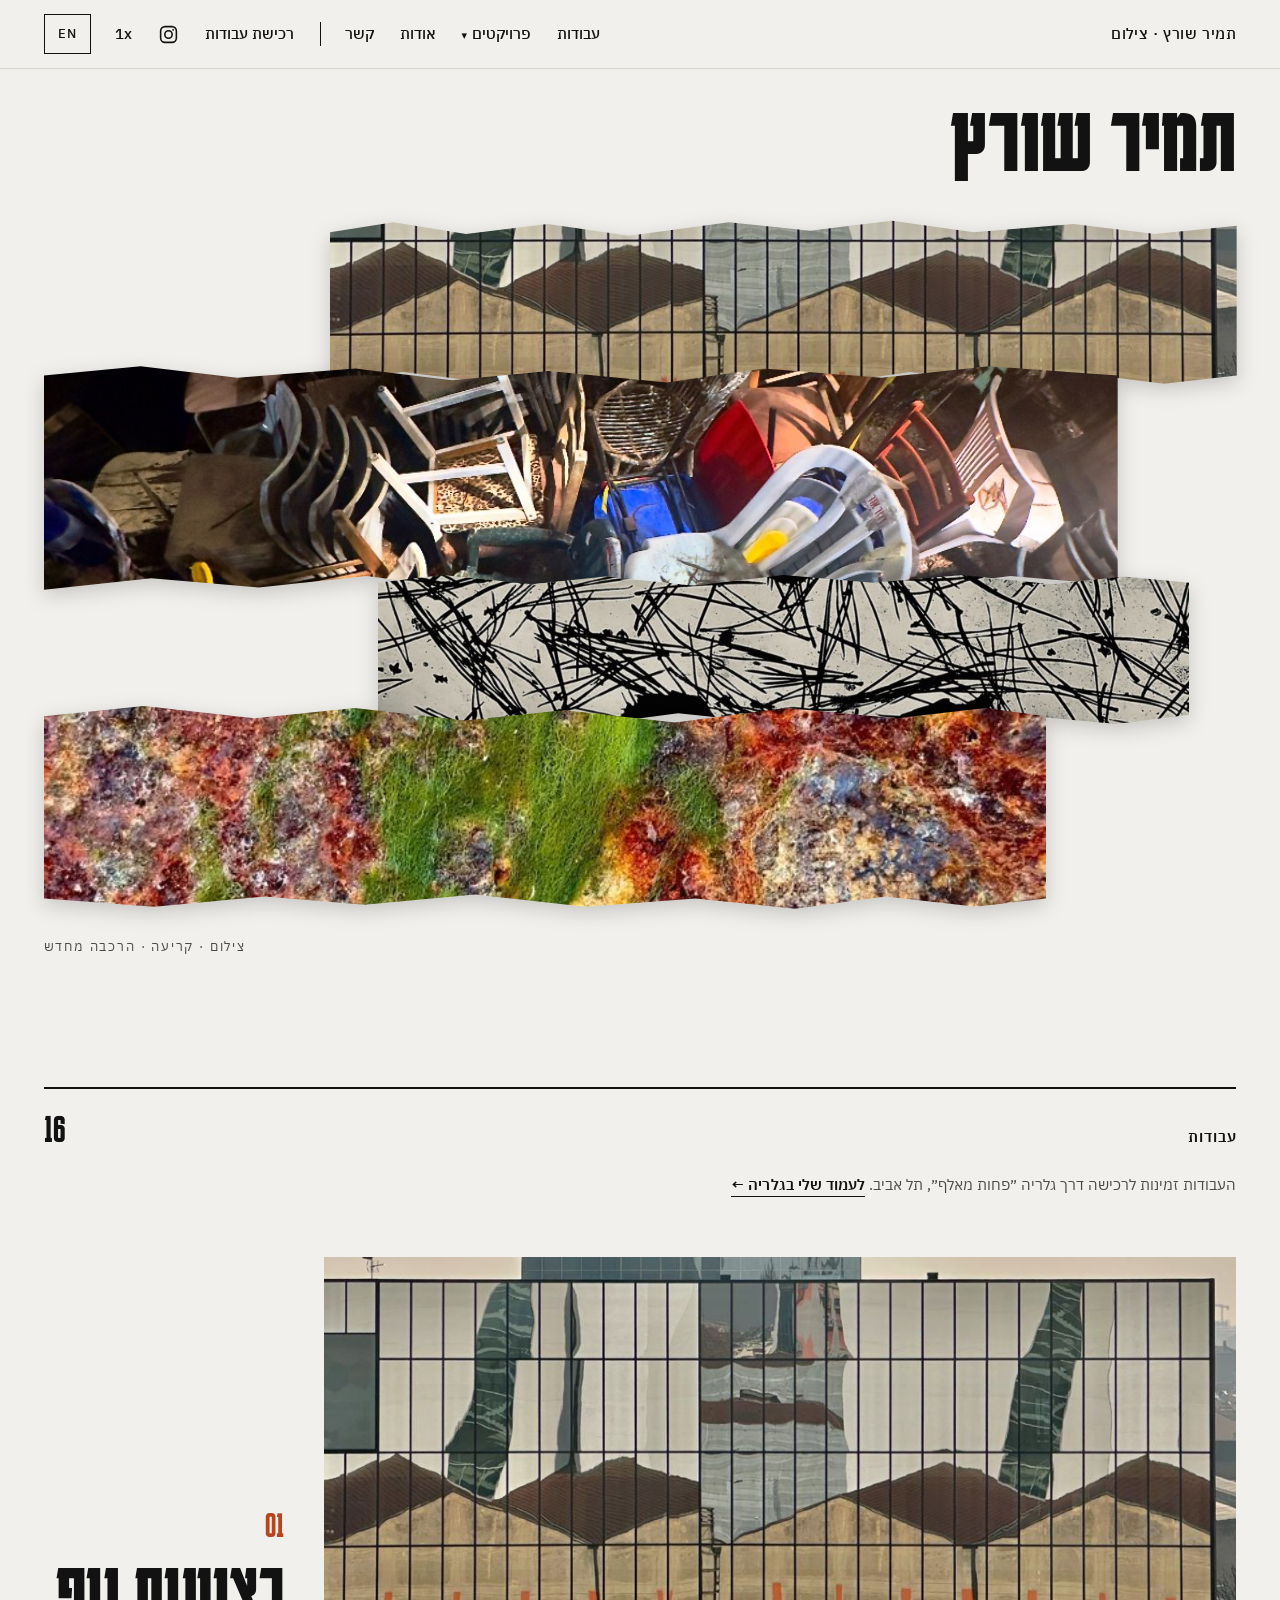
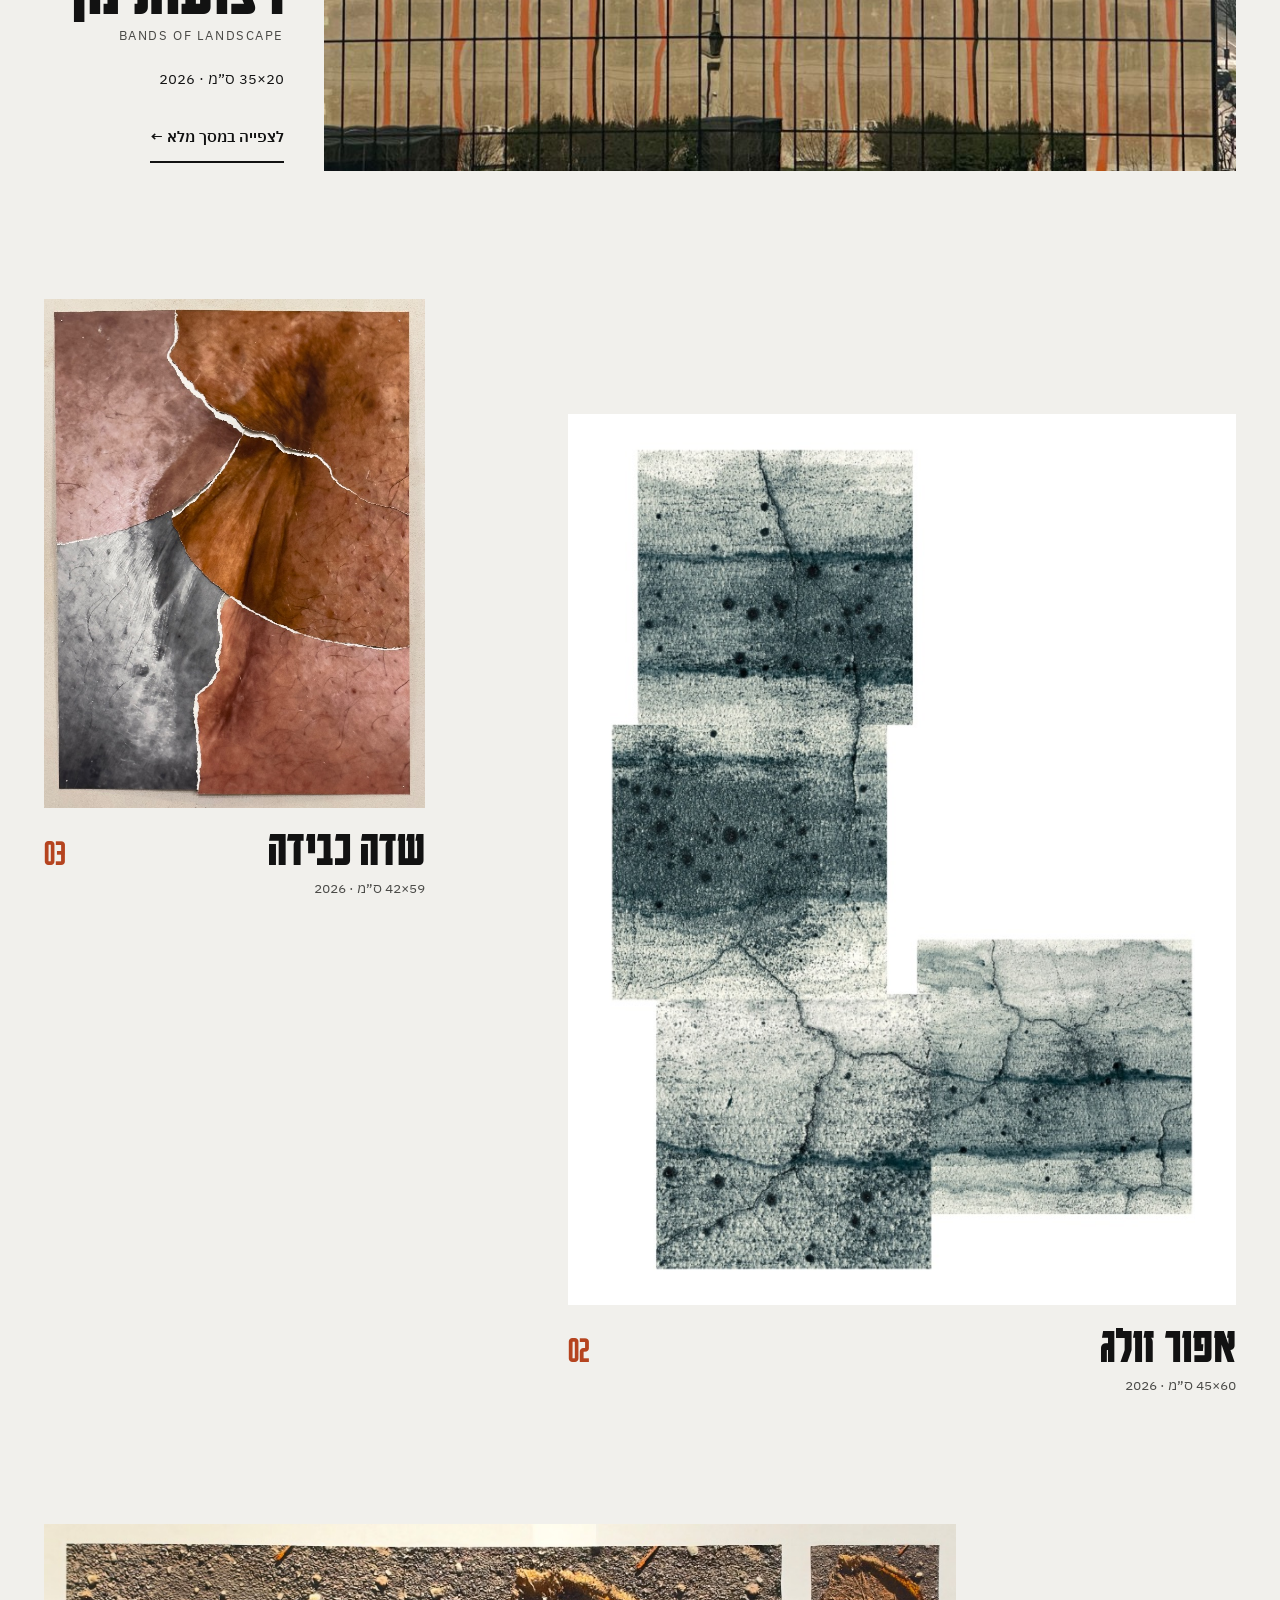
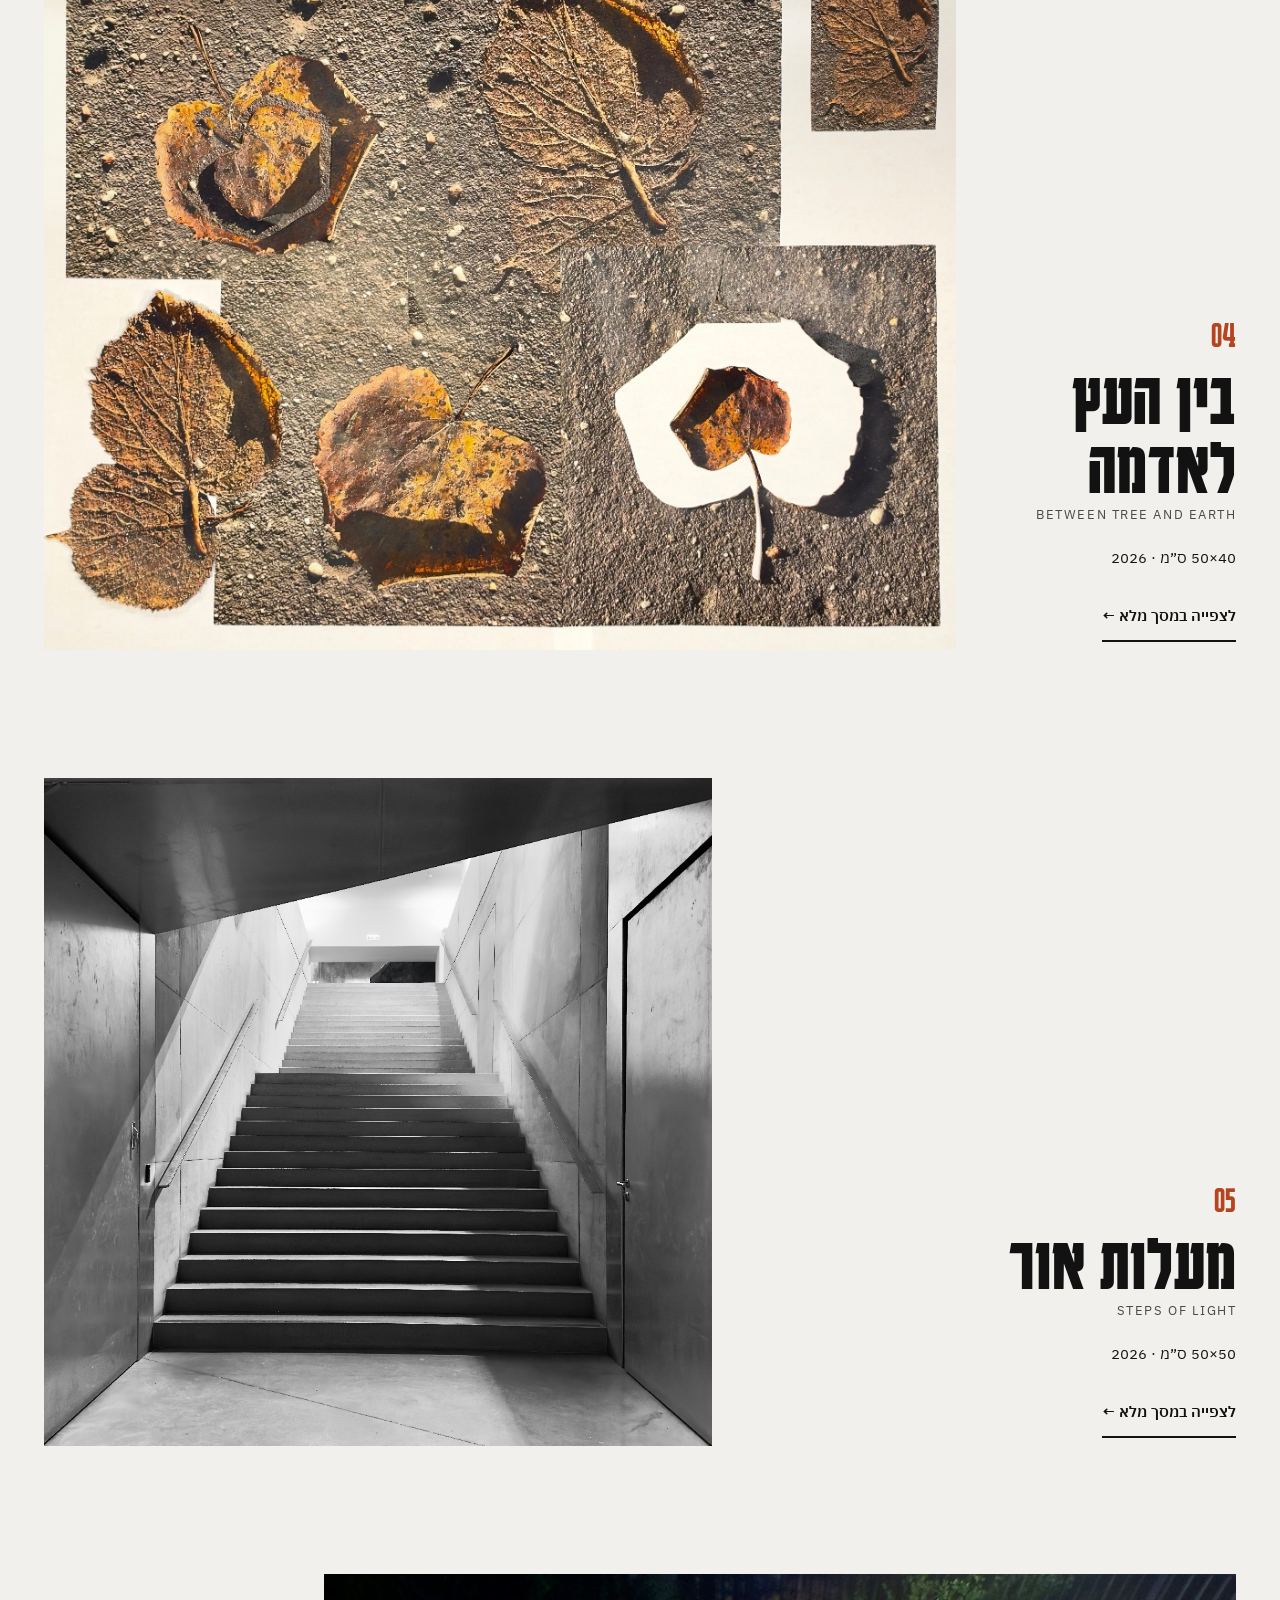
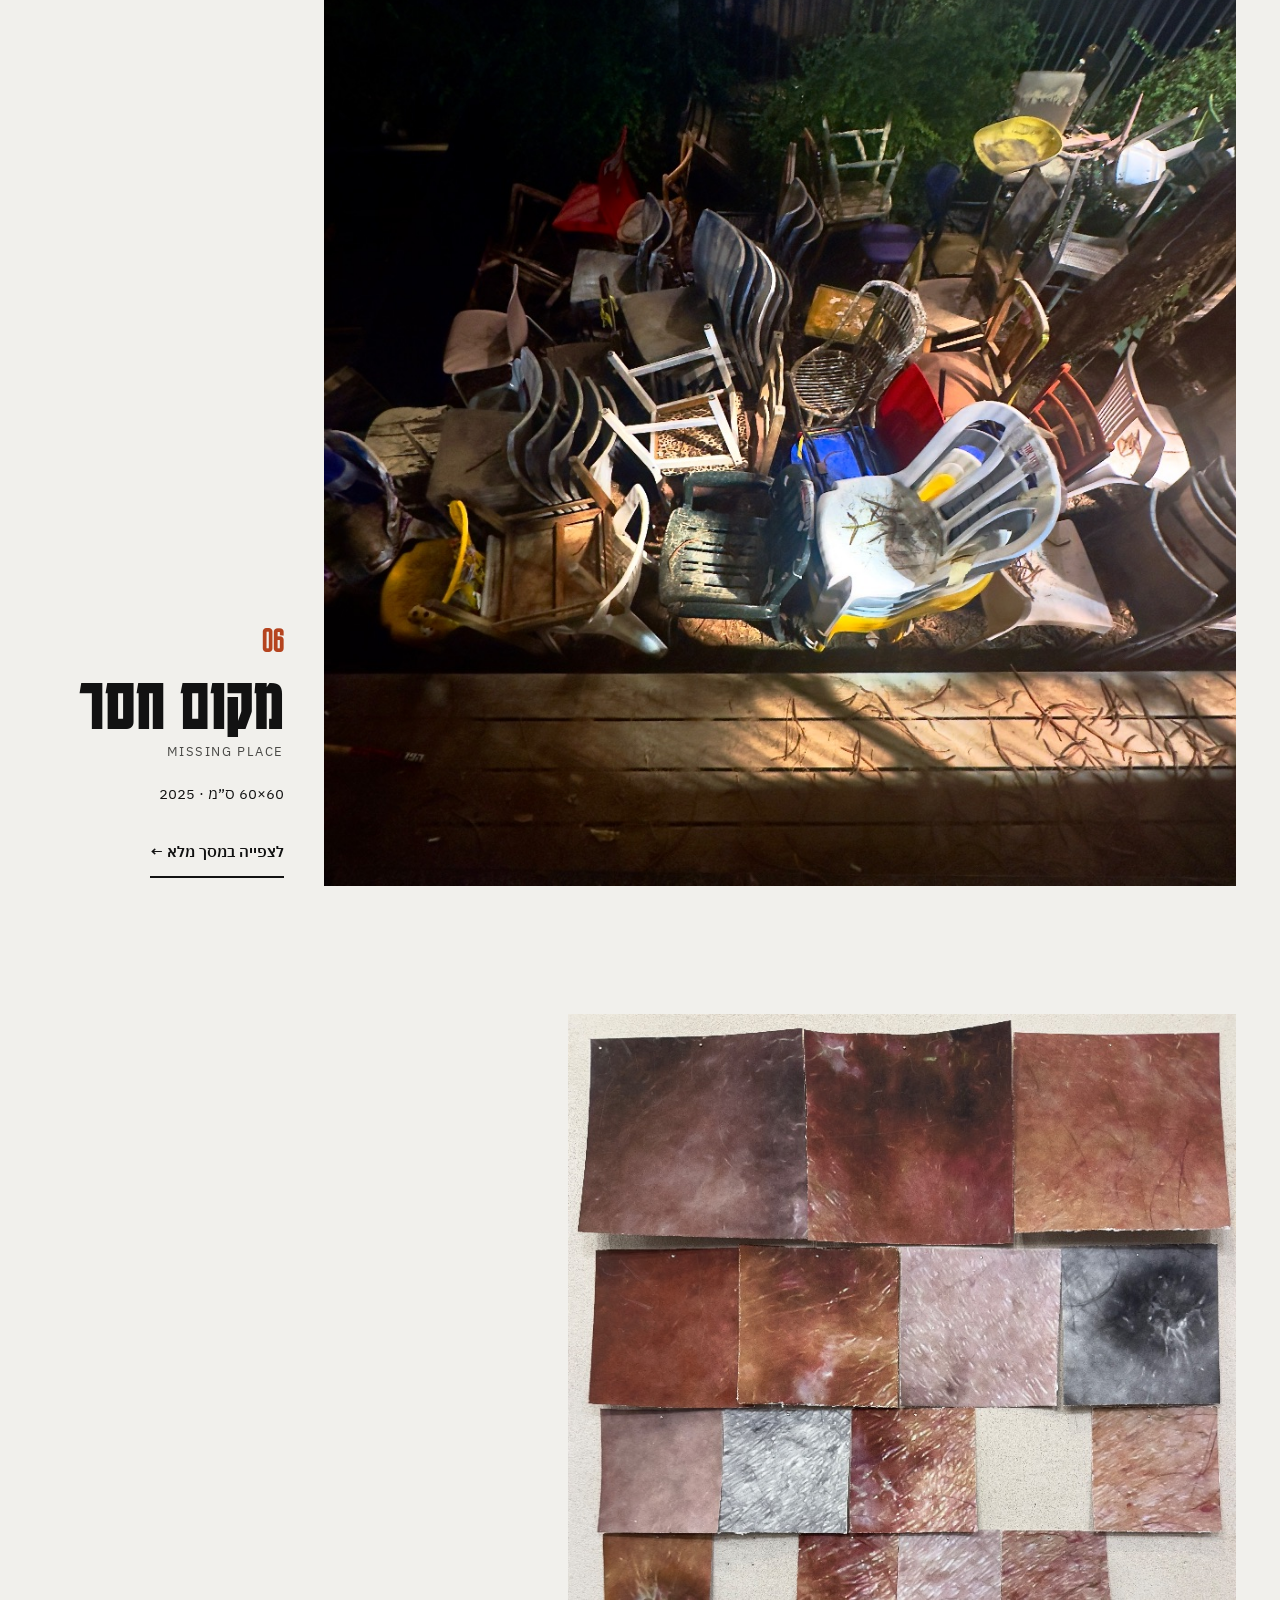
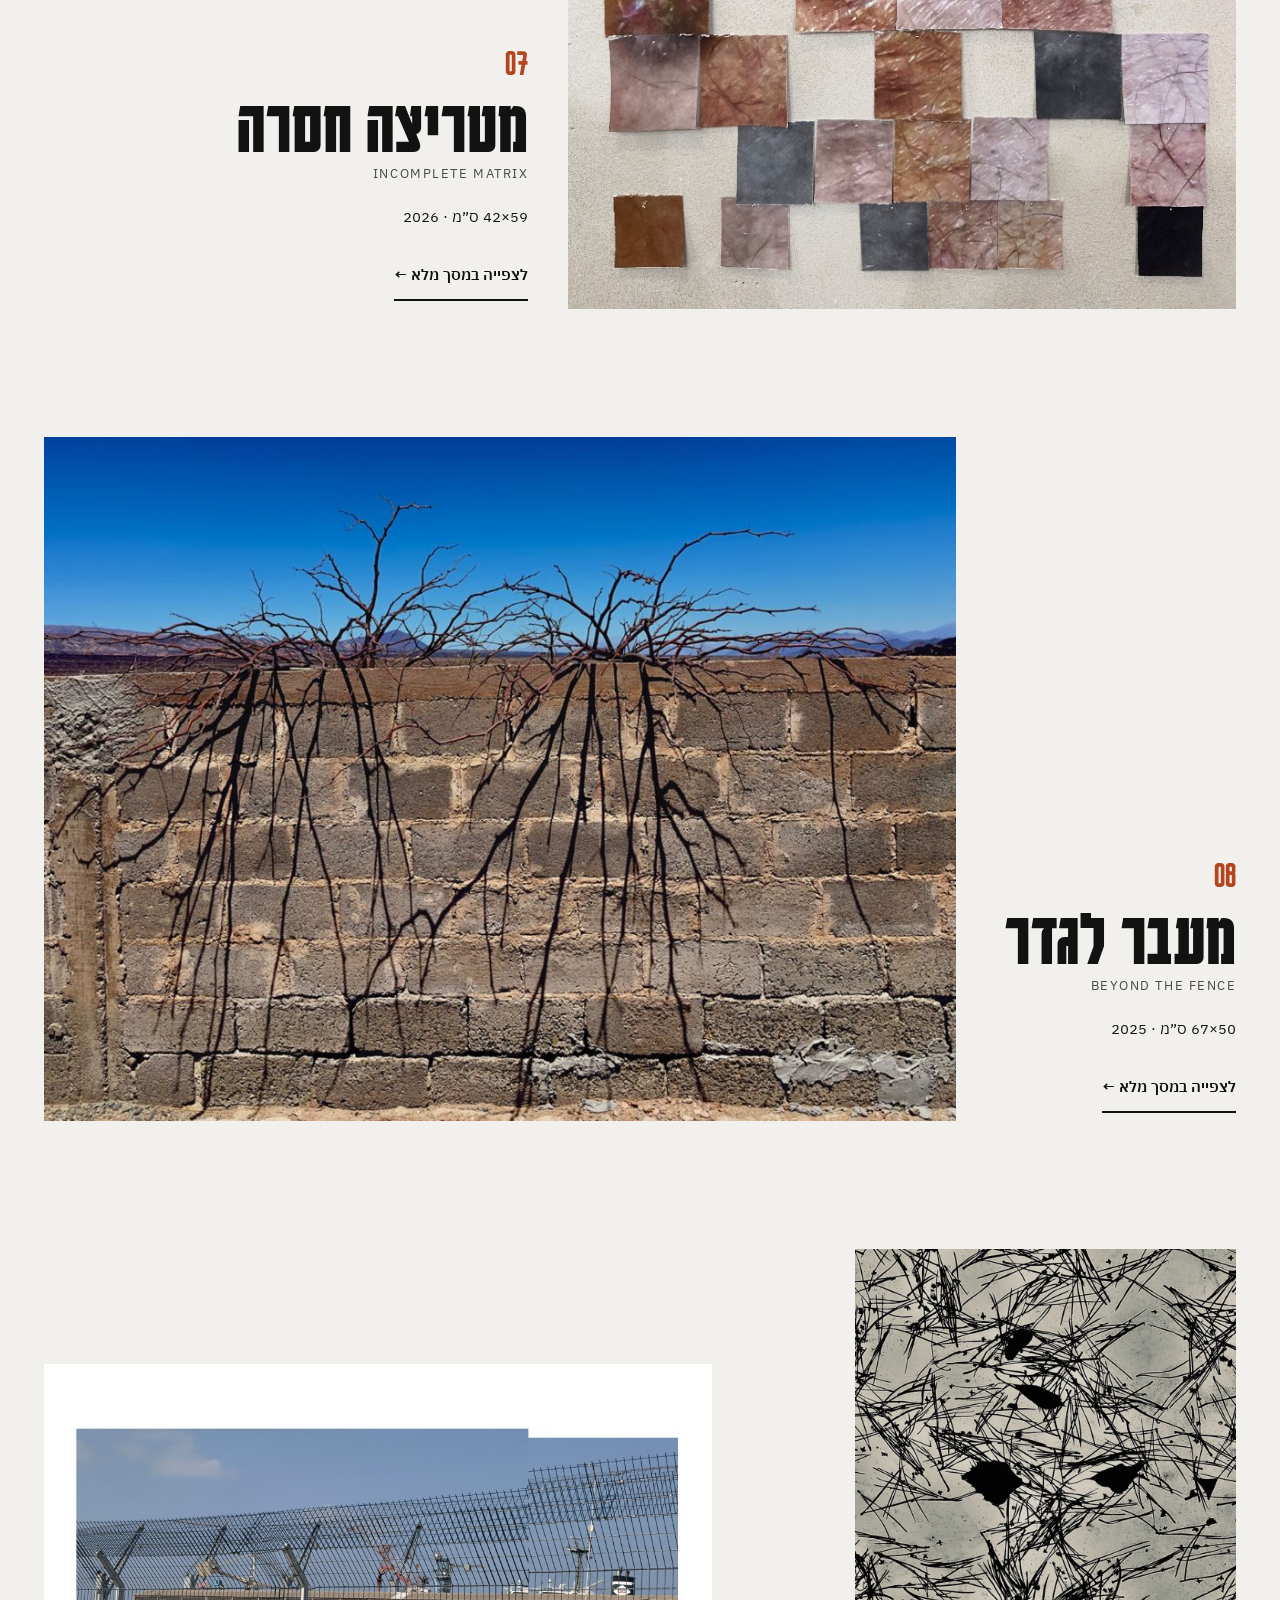
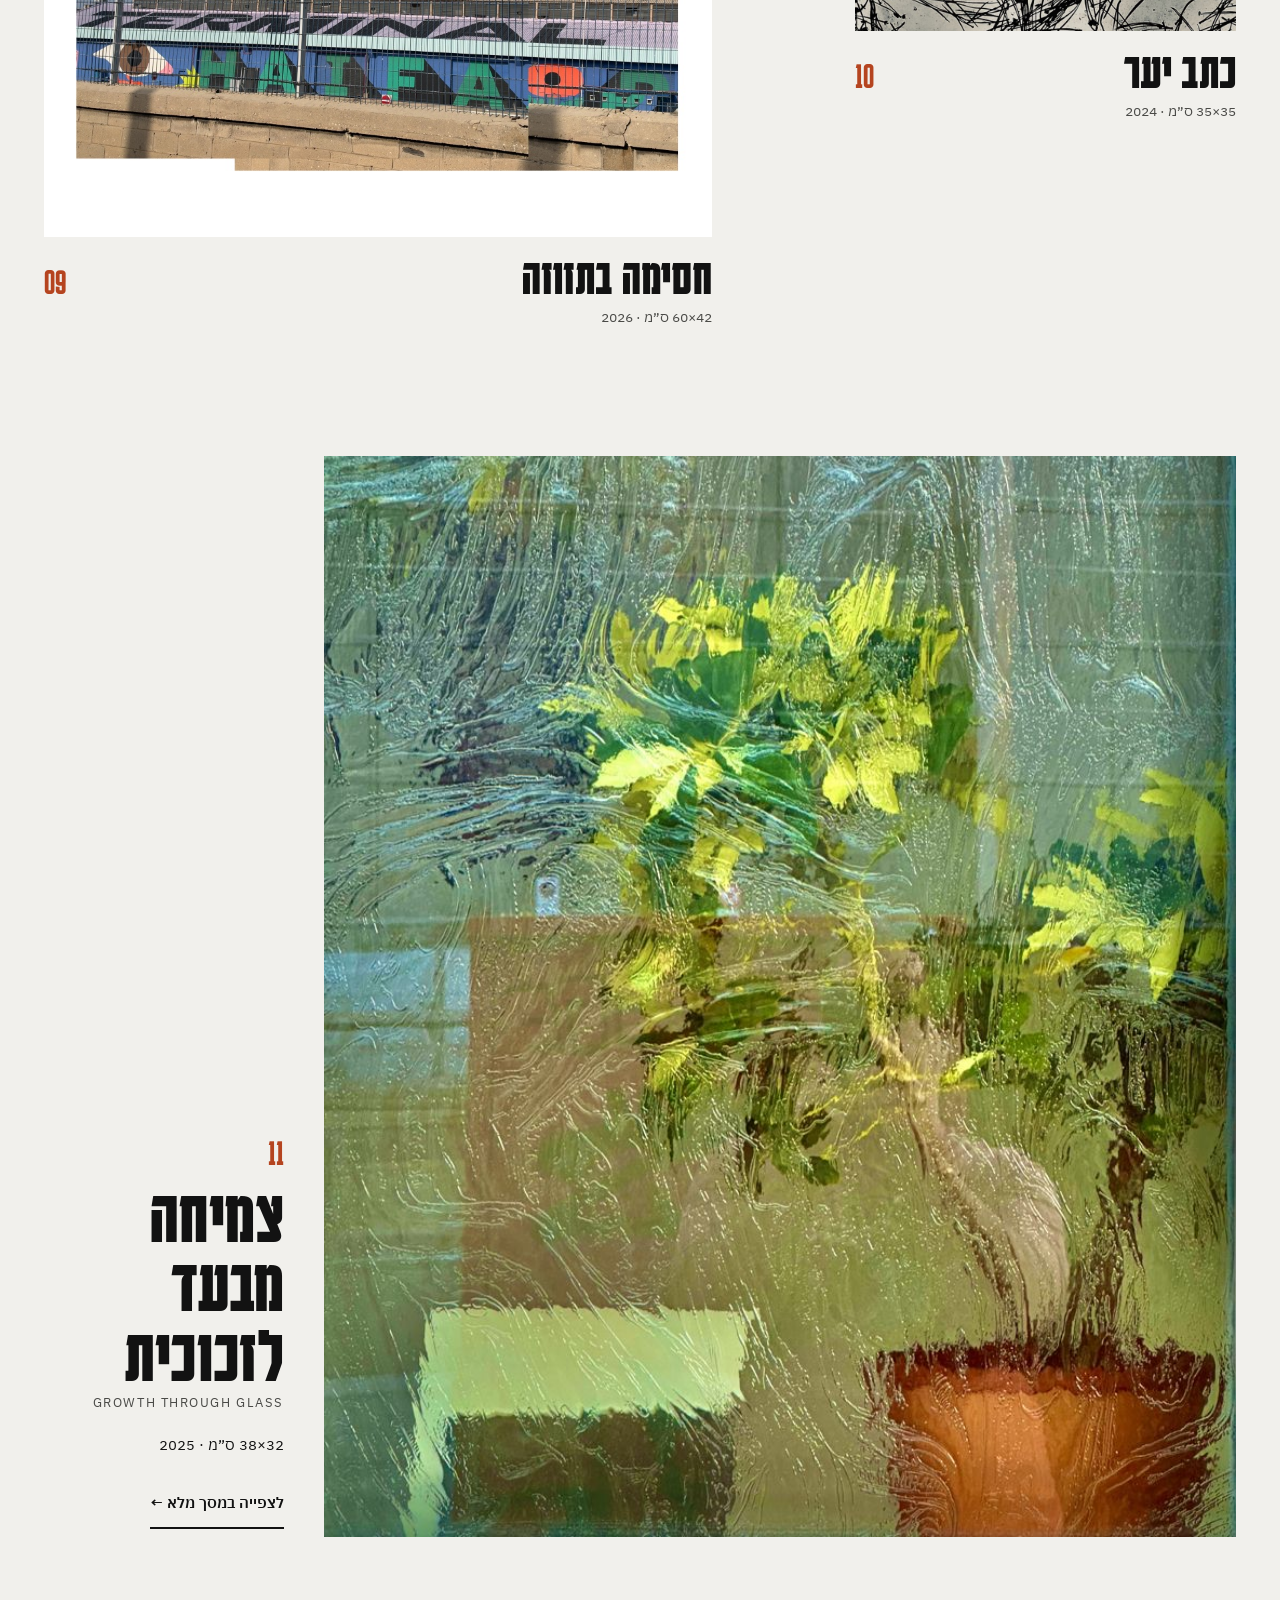
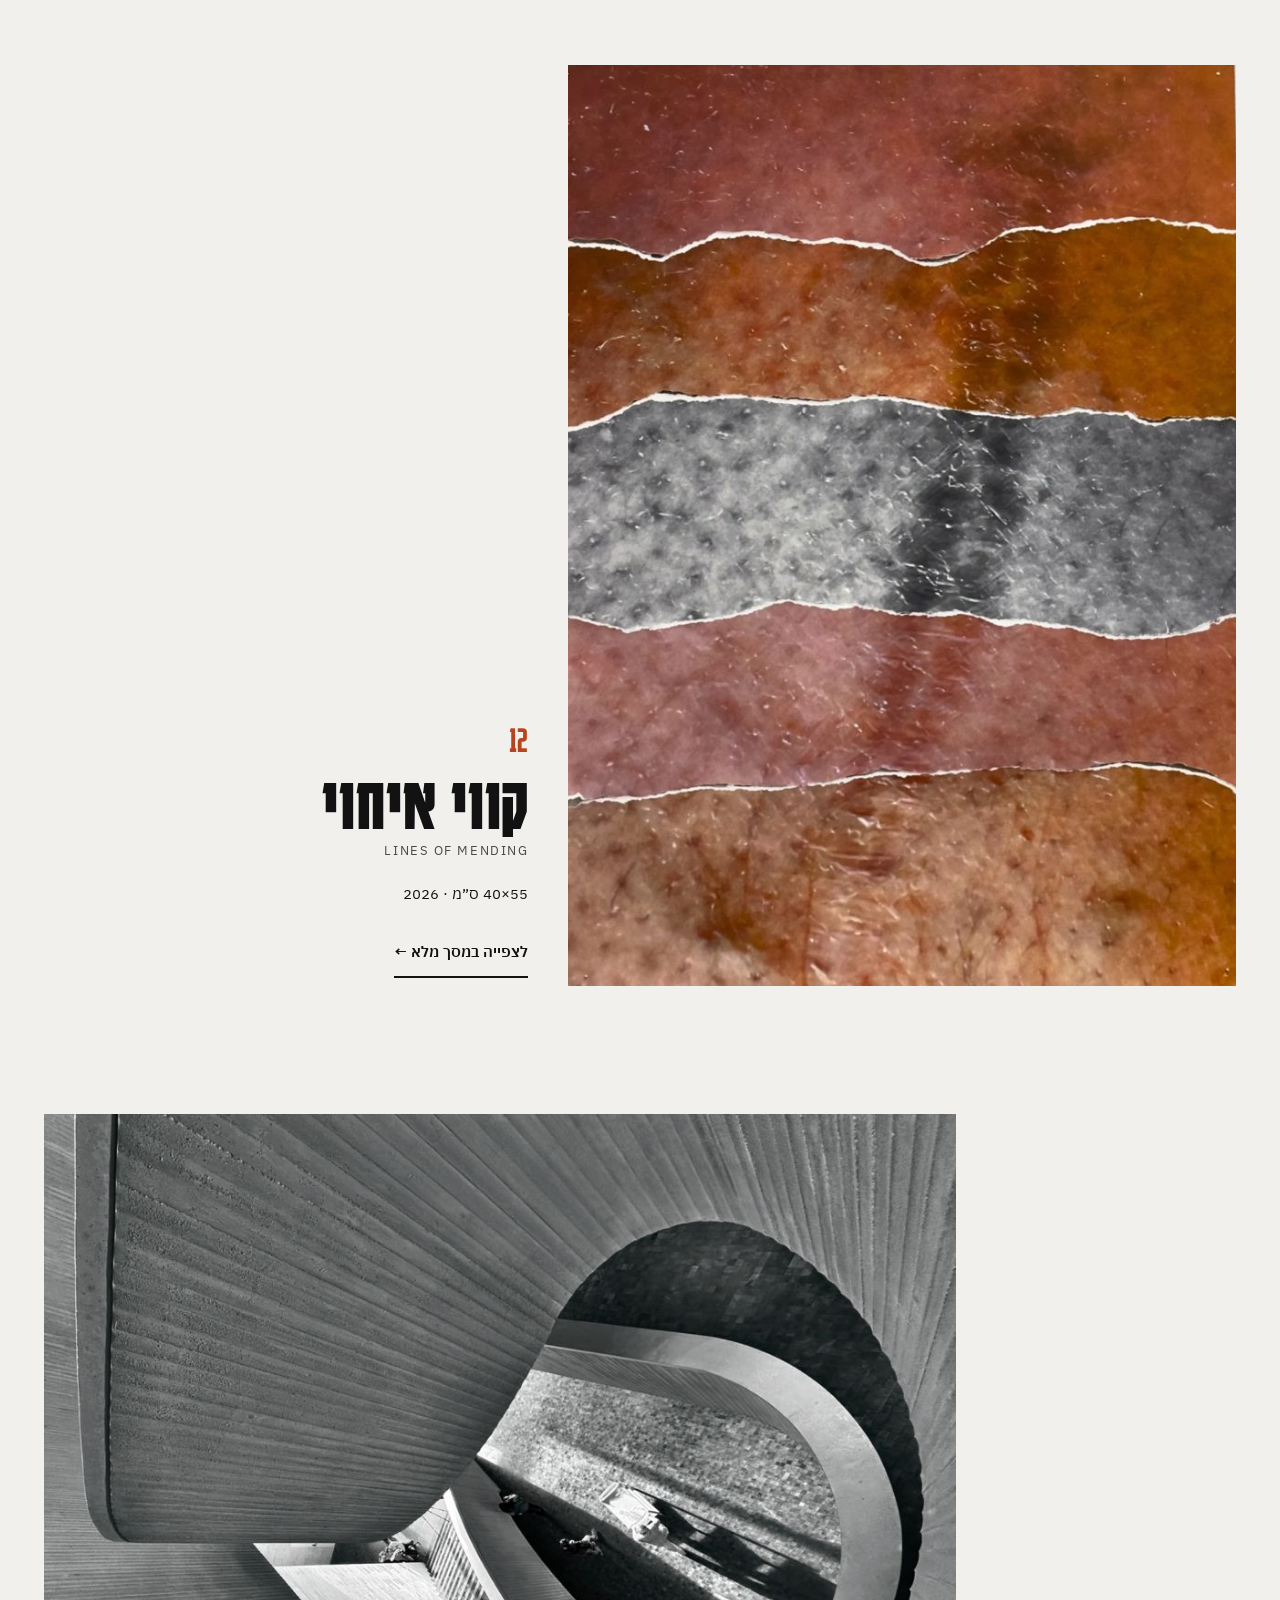
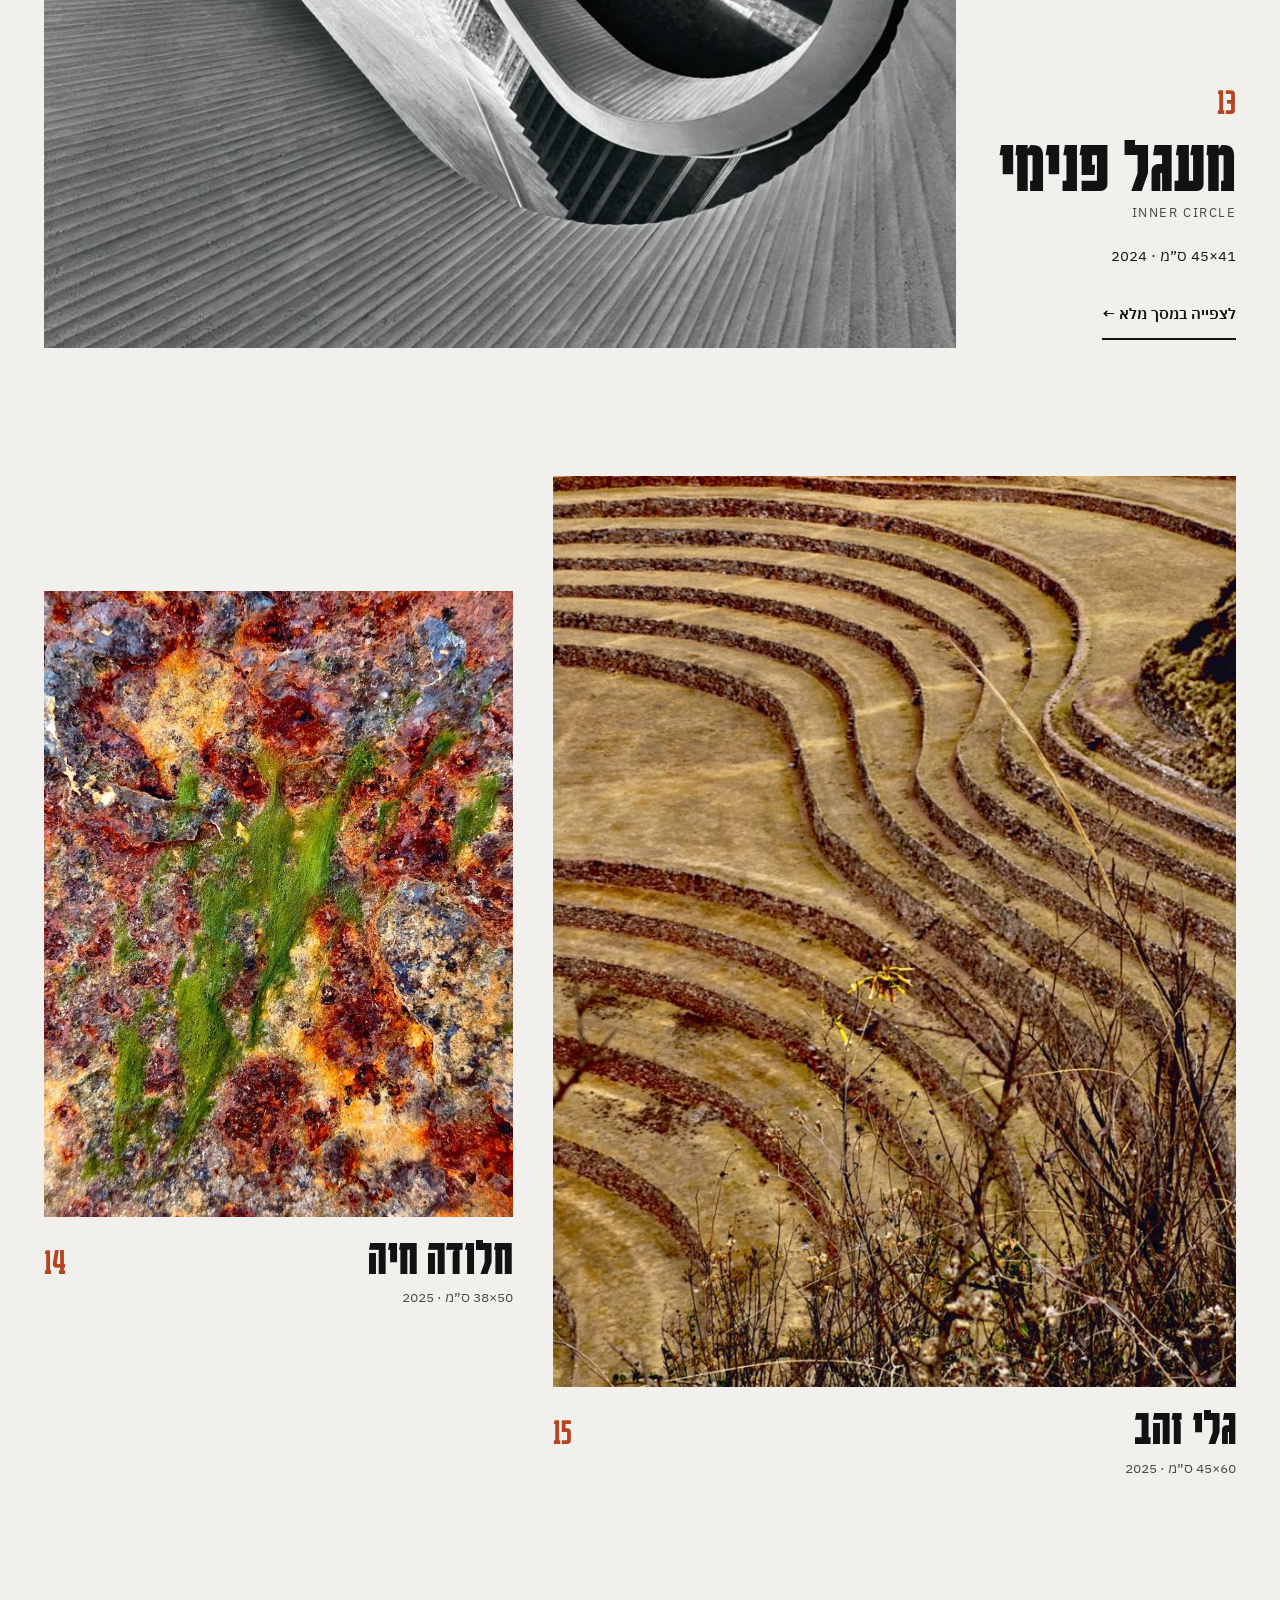
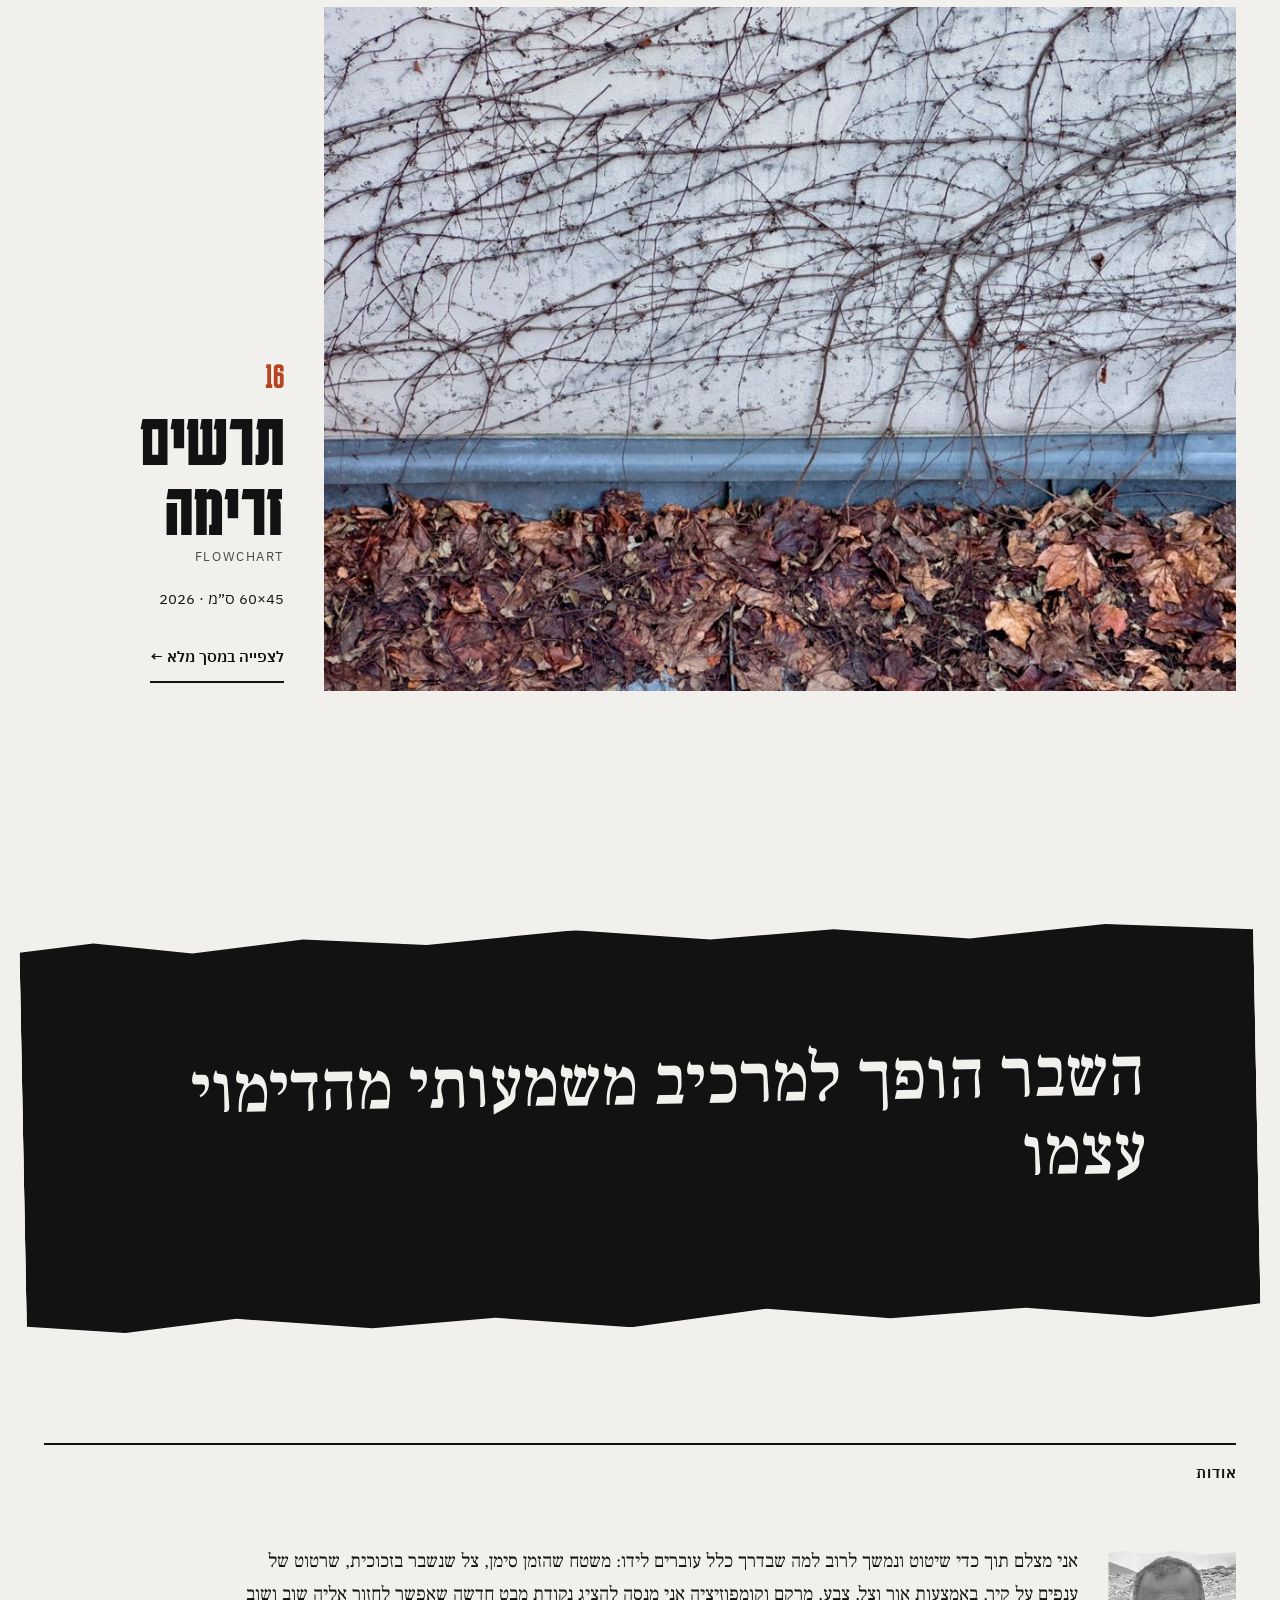
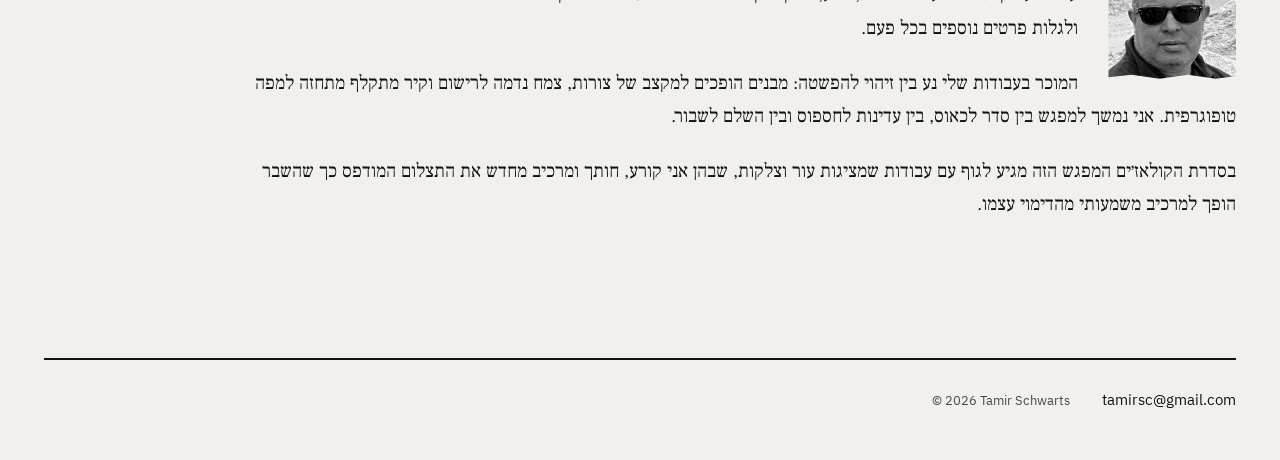
<file: index.html>
<!doctype html>
<html lang="he" dir="rtl">
<head>
<meta charset="utf-8">
<meta name="viewport" content="width=device-width, initial-scale=1">
<title>תמיר שורץ · צילום</title>
<meta name="description" content="תמיר שורץ, צלם. עבודות, סדרות וטקסטים. Tamir Schwarts, photographer.">
<meta property="og:title" content="תמיר שורץ · צילום | Tamir Schwarts · Photography">
<meta property="og:description" content="תמיר שורץ, צלם. עבודות, סדרות וטקסטים. Tamir Schwarts, photographer.">
<meta property="og:type" content="website">
<meta property="og:url" content="https://wtfamidoing.art/">
<meta property="og:image" content="https://wtfamidoing.art/photos/beyond-the-fence-s.jpg">
<meta property="og:image:width" content="1000">
<meta property="og:image:height" content="750">
<meta name="twitter:card" content="summary_large_image">
<link rel="preconnect" href="https://fonts.googleapis.com">
<link rel="preconnect" href="https://fonts.gstatic.com" crossorigin>
<link rel="stylesheet" href="https://fonts.googleapis.com/css2?family=Karantina:wght@400;700&family=IBM+Plex+Sans+Hebrew:wght@400;500;600&family=Frank+Ruhl+Libre:wght@400;500&display=swap">
<link rel="stylesheet" href="assets/style.css?v=20261114222317">
</head>
<body>
<a class="skip" href="#works" data-ui="skip">דלג לעבודות</a>

<nav class="nav at-top">
  <a class="nav-name" href="#top" data-bind="navname"></a>
  <div class="nav-links">
    <a href="#works" data-ui="works" data-goproj="">עבודות</a>
    <span class="nav-proj" id="nav-proj" hidden><button type="button" class="nav-btn" id="nav-proj-btn" aria-expanded="false" aria-controls="nav-sub" data-ui="projects">פרויקטים</button><div class="nav-sub" id="nav-sub" hidden></div></span>
    <a href="#writing" id="nav-writing" data-ui="writing">טקסטים</a>
    <a href="#about" data-ui="about">אודות</a>
    <a href="#contact" data-ui="contact">קשר</a>
  </div>
  <span class="nav-ext" id="nav-ext"></span>
  <button type="button" class="lang" id="lang" aria-label="Switch to English">EN</button>
</nav>

<header class="hero" id="top">
  <h1 class="hero-name" id="hero-name"></h1>
  <div class="strips" id="strips"></div>
  <div class="hero-foot">
    <p class="tagline" data-bind="tagline"></p>
    <p class="motto" data-ui="motto">צילום · קריעה · הרכבה מחדש</p>
  </div>
</header>

<main>
  <section class="works" id="works">
    <div class="rule">
      <h2 data-ui="works">עבודות</h2>
      <span class="count" id="count"></span>
    </div>
    <p class="shop-note" id="shop-note"></p>
    <h3 class="proj-title" id="proj-title"></h3>
    <p class="proj-desc" id="proj-desc"></p>
    <div id="plates"></div>
    <p class="back-home" id="back-home" hidden><a href="#top" data-home></a></p>
  </section>

  <section class="writing" id="writing">
    <div class="slip">
      <p class="eyebrow" id="writing-label" data-ui="writing">טקסטים</p>
      <blockquote data-bind="quote"></blockquote>
      <ul class="text-list" id="text-list"></ul>
    </div>
  </section>

  <section class="about" id="about">
    <div class="rule"><h2 data-ui="about">אודות</h2></div>
    <div class="about-grid">
      <img id="portrait" alt="" loading="lazy">
      <div class="about-body" id="about-body"></div>
    </div>
  </section>
</main>

<footer class="foot" id="contact">
  <div class="foot-links" id="foot-links"></div>
</footer>

<dialog class="viewer" id="viewer" aria-label="work">
  <button type="button" class="v-close" id="v-close" aria-label="Close">×</button>
  <button type="button" class="v-nav v-prev" id="v-prev" aria-label="Previous">→</button>
  <img id="v-img" alt="">
  <button type="button" class="v-nav v-next" id="v-next" aria-label="Next">←</button>
  <div class="v-cap">
    <span class="v-num" id="v-num"></span>
    <span class="v-title" id="v-title"></span>
    <span class="v-meta" id="v-meta"></span>
  </div>
</dialog>

<dialog class="reader" id="reader">
  <button type="button" class="v-close" id="r-close" aria-label="Close">×</button>
  <article id="r-body"></article>
</dialog>

<script src="assets/app.js?v=20261114222317"></script>
</body>
</html>
</file>
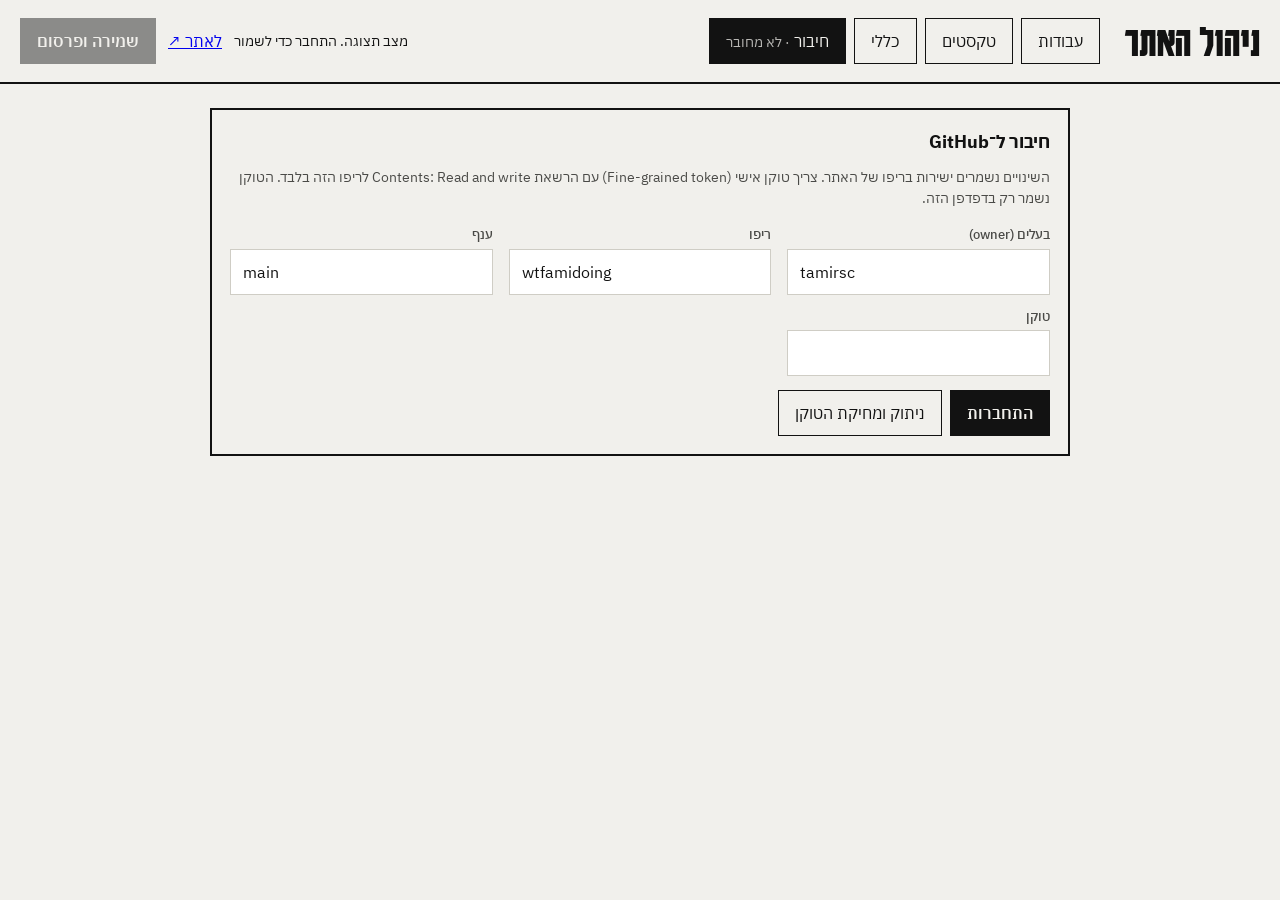
<file: admin/index.html>
<!doctype html>
<html lang="he" dir="rtl">
<head>
<meta charset="utf-8">
<meta name="viewport" content="width=device-width, initial-scale=1">
<meta name="robots" content="noindex, nofollow">
<title>ניהול האתר</title>
<link rel="stylesheet" href="https://fonts.googleapis.com/css2?family=Karantina:wght@700&family=IBM+Plex+Sans+Hebrew:wght@400;500;600&display=swap">
<style>
:root { --paper: #f1f0ec; --ink: #121212; --mute: #4a4a47; --accent: #b5441f; --line: #cfcdc5; }
* { box-sizing: border-box; }
body { margin: 0; background: var(--paper); color: var(--ink); font-family: 'IBM Plex Sans Hebrew', system-ui, sans-serif; font-size: 16px; line-height: 1.5; }
header { display: flex; justify-content: space-between; align-items: center; flex-wrap: wrap; gap: 10px 24px; padding: 18px 20px; border-bottom: 2px solid var(--ink); position: sticky; top: 0; background: var(--paper); z-index: 5; }
h1 { margin: 0; font-family: 'Karantina', sans-serif; font-size: 44px; line-height: 1; }
main { max-width: 900px; margin: 0 auto; padding: 24px 20px 120px; }
button, input, textarea, select { font: inherit; color: inherit; }
button { cursor: pointer; background: none; border: 1.5px solid var(--ink); padding: 10px 16px; min-height: 44px; }
button:hover { background: var(--ink); color: var(--paper); }
button.primary { background: var(--ink); color: var(--paper); font-weight: 600; }
button.primary:hover { background: var(--accent); border-color: var(--accent); }
button.primary:disabled { opacity: .45; cursor: default; background: var(--ink); border-color: var(--ink); }
button.small { padding: 6px 10px; min-height: 40px; min-width: 40px; font-size: 14px; }
button.danger:hover { background: var(--accent); border-color: var(--accent); }
label { display: block; font-size: 13px; font-weight: 500; color: var(--mute); margin-bottom: 4px; }
input[type=text], input[type=password], input[type=date], textarea, select { width: 100%; padding: 10px 12px; border: 1.5px solid var(--line); background: #fff; border-radius: 0; }
input:focus, textarea:focus, select:focus { outline: 2px solid var(--accent); border-color: var(--accent); }
textarea { min-height: 150px; resize: vertical; line-height: 1.6; }
[dir=ltr] { text-align: left; }
.tabs { display: flex; gap: 8px; flex-wrap: wrap; margin-inline-end: auto; }
.tabs button[aria-selected=true] { background: var(--ink); color: var(--paper); }
.grid { display: grid; grid-template-columns: repeat(auto-fit, minmax(220px, 1fr)); gap: 12px 16px; }
.card { border: 1.5px solid var(--line); background: #faf9f6; padding: 16px; margin-bottom: 16px; }
.card-head { display: flex; gap: 14px; align-items: flex-start; margin-bottom: 14px; }
.card-head img { width: 120px; height: 120px; object-fit: cover; background: #ddd; flex: none; }
.card-tools { display: flex; gap: 6px; flex-wrap: wrap; align-items: center; margin-inline-start: auto; }
.check { display: flex; align-items: center; gap: 8px; font-size: 14px; color: var(--ink); min-height: 40px; }
.check input { width: 20px; height: 20px; }
.status { font-size: 14px; }
.status.err { color: #a12a12; font-weight: 600; }
.hint { font-size: 14px; color: var(--mute); margin: 0 0 16px; }
.connect { border: 2px solid var(--ink); padding: 18px; }
.connect[hidden] { display: none; }
summary { cursor: pointer; font-weight: 600; min-height: 32px; }
.connect summary { margin-bottom: 0; }
.connect[open] summary { margin-bottom: 12px; }
#c-state { font-weight: 400; font-size: 14px; opacity: .75; }
.connect h2, section h2 { margin: 0 0 12px; font-size: 18px; }
.drop { display: block; border: 2px dashed var(--ink); padding: 28px; text-align: center; font-weight: 600; font-size: 16px; color: var(--ink); cursor: pointer; margin-bottom: 20px; }
.drop:hover, .drop.over { background: #e4e2da; }
.drop input { position: absolute; opacity: 0; width: 1px; height: 1px; }
.new { color: var(--accent); font-size: 13px; font-weight: 600; }
.grid[hidden] { display: none; }
.dims { display: flex; align-items: flex-end; gap: 8px; }
.dims span { flex: 1; min-width: 0; }
.dims b { padding-bottom: 11px; font-size: 18px; font-weight: 400; }
button.armed { background: var(--accent); border-color: var(--accent); color: #fff; font-weight: 600; }
.card.proj:not(.open) .card-head { margin-bottom: 0; }
.card.proj .card-head { align-items: center; }
.proj-toggle { display: flex; align-items: center; gap: 12px; flex-wrap: wrap; min-height: 44px; padding: 0; border: 0; background: none; text-align: start; }
.proj-toggle:hover { background: none; color: var(--accent); }
.proj-toggle::before { content: '+'; font-size: 22px; line-height: 1; width: 18px; }
.card.proj.open .proj-toggle::before { content: '−'; }
@media (max-width: 640px) {
  header { padding: 8px 12px; gap: 6px 10px; }
  h1 { display: none; }
  .tabs { width: 100%; gap: 6px; }
  .tabs button { flex: 1; padding: 8px 6px; font-size: 15px; white-space: nowrap; }
  #c-state { display: none; }
  [data-tab=connect]::after { content: ''; display: inline-block; width: 9px; height: 9px; border-radius: 50%; background: #b3261e; margin-inline-start: 6px; }
  [data-tab=connect].on::after { background: #2e7d32; }
  header > div:last-child { width: 100%; gap: 10px !important; }
  header .status { flex: 1; font-size: 13px; }
  #save { padding: 8px 14px; }
}
</style>
</head>
<body>
<header>
  <h1>ניהול האתר</h1>
  <div class="tabs" role="tablist">
    <button role="tab" data-tab="works" aria-selected="true">עבודות</button>
    <button role="tab" data-tab="texts" aria-selected="false">טקסטים</button>
    <button role="tab" data-tab="general" aria-selected="false">כללי</button>
    <button role="tab" data-tab="connect" aria-selected="false">חיבור <span id="c-state"></span></button>
  </div>
  <div style="display:flex;gap:12px;align-items:center;flex-wrap:wrap">
    <span class="status" id="status" role="status"></span>
    <a href="../" target="_blank" rel="noopener">לאתר ↗</a>
    <button class="primary" id="save" disabled>שמירה ופרסום</button>
  </div>
</header>
<main>
  <section id="panel"></section>
  <div class="connect" id="connect" hidden>
    <h2>חיבור ל־GitHub</h2>
    <p class="hint">השינויים נשמרים ישירות בריפו של האתר. צריך טוקן אישי (Fine-grained token) עם הרשאת Contents: Read and write לריפו הזה בלבד. הטוקן נשמר רק בדפדפן הזה.</p>
    <div class="grid">
      <div><label for="c-owner">בעלים (owner)</label><input type="text" id="c-owner" dir="ltr" autocomplete="off"></div>
      <div><label for="c-repo">ריפו</label><input type="text" id="c-repo" dir="ltr" autocomplete="off"></div>
      <div><label for="c-branch">ענף</label><input type="text" id="c-branch" dir="ltr" value="main" autocomplete="off"></div>
      <div><label for="c-token">טוקן</label><input type="password" id="c-token" dir="ltr" autocomplete="off"></div>
    </div>
    <p style="margin:14px 0 0;display:flex;gap:8px;flex-wrap:wrap"><button class="primary" id="c-go">התחברות</button><button id="c-out">ניתוק ומחיקת הטוקן</button></p>
  </div>
</main>

<script>
(() => {
  'use strict';
  const $ = (id) => document.getElementById(id);
  const esc = (s) => String(s ?? '').replace(/[&<>"']/g, (c) => ({ '&': '&amp;', '<': '&lt;', '>': '&gt;', '"': '&quot;', "'": '&#39;' }[c]));
  const FILE = 'content/site.json';
  const LS = 'site-admin';
  let cfg = {}; try { cfg = JSON.parse(localStorage.getItem(LS) || '{}'); } catch { cfg = {}; }
  let data = null, sha = null, tab = 'works', dirty = false, connected = false;
  const pending = new Map();   // repo path -> base64 content waiting to be uploaded
  const previews = new Map();  // repo path -> object URL for images not yet published
  const removed = new Set();   // repo paths to delete on save

  const status = (msg, err) => { $('status').textContent = msg || ''; $('status').className = 'status' + (err ? ' err' : ''); };
  const syncBox = (show) => { $('c-state').textContent = connected ? '· מחובר' : '· לא מחובר'; $('c-state').parentElement.classList.toggle('on', connected); $('c-state').parentElement.setAttribute('aria-label', connected ? 'חיבור: מחובר' : 'חיבור: לא מחובר'); if (show === true) tab = 'connect'; else if (show === false && tab === 'connect') tab = 'works'; };
  const openProjects = new Set();
  const markDirty = () => { dirty = true; $('save').disabled = !connected; status(connected ? 'יש שינויים שלא נשמרו' : 'יש שינויים. התחבר כדי לשמור'); };

  /* ---------- GitHub ---------- */
  const b64encode = (str) => { const bytes = new TextEncoder().encode(str); let bin = ''; bytes.forEach((b) => { bin += String.fromCharCode(b); }); return btoa(bin); };
  const b64decode = (b64) => new TextDecoder().decode(Uint8Array.from(atob(b64.replace(/\s/g, '')), (c) => c.charCodeAt(0)));
  async function gh(path, opts = {}) {
    const url = `https://api.github.com/repos/${cfg.owner}/${cfg.repo}/contents/${path}` + (opts.method ? '' : `?ref=${encodeURIComponent(cfg.branch)}&t=${Date.now()}`);
    const res = await fetch(url, { ...opts, headers: { Accept: 'application/vnd.github+json', Authorization: `Bearer ${cfg.token}`, 'X-GitHub-Api-Version': '2022-11-28' } });
    if (!res.ok) { const e = new Error(`GitHub ${res.status}`); e.status = res.status; throw e; }
    return res.json();
  }
  const put = (path, content, message, fileSha) => gh(path, { method: 'PUT', body: JSON.stringify({ message, content, branch: cfg.branch, ...(fileSha ? { sha: fileSha } : {}) }) });

  async function connect() {
    cfg = { owner: $('c-owner').value.trim(), repo: $('c-repo').value.trim(), branch: $('c-branch').value.trim() || 'main', token: $('c-token').value.trim() };
    if (!cfg.owner || !cfg.repo || !cfg.token) { status('חסרים פרטי חיבור', true); return; }
    status('מתחבר…');
    try {
      const f = await gh(FILE);
      sha = f.sha; connected = true;
      localStorage.setItem(LS, JSON.stringify(cfg));
      if (dirty && data) {   // keep edits made before connecting; only the file version is refreshed
        status('מחובר. יש שינויים שלא נשמרו'); $('save').disabled = false;
      } else {
        data = JSON.parse(b64decode(f.content)); data.projects ??= []; data.texts ??= []; dirty = false;
        pending.clear(); removed.clear();
        status('מחובר'); $('save').disabled = true;
      }
      syncBox(false); draw();
    } catch (e) {
      connected = false; syncBox(true); draw();
      status(e.status === 401 ? 'הטוקן לא תקין או פג תוקף' : e.status === 404 ? 'הריפו או הקובץ לא נמצאו (או שלטוקן אין גישה)' : 'החיבור נכשל: ' + e.message, true);
    }
  }

  async function save() {
    if (!connected || !dirty) return;
    $('save').disabled = true;
    try {
      let n = 0;
      for (const [path, content] of pending) { n += 1; status(`מעלה תמונות ${n}/${pending.size}…`); await put(path, content, `Add ${path}`); pending.delete(path); }
      status('שומר תוכן…');
      const res = await put(FILE, b64encode(JSON.stringify(data, null, 2) + '\n'), 'Update site content', sha);
      sha = res.content.sha;
      for (const path of removed) {
        try { const f = await gh(path); await gh(path, { method: 'DELETE', body: JSON.stringify({ message: `Remove ${path}`, sha: f.sha, branch: cfg.branch }) }); } catch { /* already gone */ }
        removed.delete(path);
      }
      dirty = false; status('נשמר. האתר יתעדכן תוך דקה או שתיים.');
    } catch (e) {
      $('save').disabled = false;
      status(e.status === 409 ? 'הקובץ השתנה בינתיים בריפו. התחבר מחדש ונסה שוב.' : 'השמירה נכשלה: ' + e.message, true);
    }
  }

  /* ---------- images ---------- */
  async function resize(file, max, quality) {
    const bmp = await createImageBitmap(file, { imageOrientation: 'from-image' });
    const k = Math.min(1, max / Math.max(bmp.width, bmp.height));
    const w = Math.round(bmp.width * k), h = Math.round(bmp.height * k);
    const c = document.createElement('canvas'); c.width = w; c.height = h;
    c.getContext('2d').drawImage(bmp, 0, 0, w, h);
    const blob = await new Promise((r) => c.toBlob(r, 'image/jpeg', quality));
    const b64 = await new Promise((r) => { const fr = new FileReader(); fr.onload = () => r(fr.result.split(',')[1]); fr.readAsDataURL(blob); });
    return { b64, w, h, url: URL.createObjectURL(blob) };
  }
  async function addPhotos(files) {
    const list = [...files].filter((f) => f.type.startsWith('image/'));
    let n = 0;
    for (const f of list) {
      n += 1; status(`מעבד תמונה ${n}/${list.length}…`);
      try {
        const id = 'w' + Date.now().toString(36) + n;
        const full = await resize(f, 2400, 0.88), small = await resize(f, 1000, 0.8);
        const src = `photos/${id}.jpg`, thumb = `photos/${id}-s.jpg`;
        pending.set(src, full.b64); pending.set(thumb, small.b64); previews.set(thumb, small.url);
        const last = data.works[data.works.length - 1];
        data.works.unshift({ id, title: { he: '', en: '' }, medium: last ? { ...last.medium } : { he: '', en: '' }, size: '', src, thumb, w: full.w, h: full.h, hero: false });
      } catch { status(`לא הצלחתי לקרוא את ${f.name}`, true); }
    }
    markDirty(); draw();
  }

  /* ---------- editing ---------- */
  const getPath = (p) => p.split('.').reduce((o, k) => (o == null ? o : o[k]), data);
  function setPath(p, v) { const keys = p.split('.'); const last = keys.pop(); const o = keys.reduce((x, k) => (x[k] ??= {}), data); o[last] = v; }
  const field = (label, path, opts = {}) => {
    const v = getPath(path) ?? '', dir = opts.ltr ? ' dir="ltr"' : '', id = 'f-' + path.replace(/\./g, '-');
    const val = opts.paras ? (Array.isArray(v) ? v.join('\n\n') : v) : v;
    return `<div><label for="${id}">${label}</label>` + (opts.area
      ? `<textarea id="${id}" data-path="${path}"${opts.paras ? ' data-paras="1"' : ''}${dir}>${esc(val)}</textarea>`
      : `<input type="${opts.type || 'text'}" id="${id}" data-path="${path}"${dir} value="${esc(val)}">`) + '</div>';
  };
  let armed = '';   // delete button waiting for a second click, as 'act:index'
  const delBtn = (act, i) => armed === act + ':' + i
    ? `<button class="small danger armed" data-act="${act}" data-i="${i}">לאשר מחיקה</button><button class="small" data-act="cancel-del">ביטול</button>`
    : `<button class="small danger" data-act="${act}" data-i="${i}">מחיקה</button>`;
  const splitSize = (v) => { const p = String(v || '').split(/\s*[×xX*]\s*/); return [p[0] || '', p[1] || '']; };
  const dims = (w, i) => { const [a, b] = splitSize(w.size); return `<div><label>מידות (ס״מ)</label><div class="dims">
    <span><label for="f-dw-${i}">רוחב</label><input type="text" inputmode="decimal" dir="ltr" id="f-dw-${i}" data-dim="${i}" value="${esc(a)}"></span><b aria-hidden="true">×</b>
    <span><label for="f-dh-${i}">גובה</label><input type="text" inputmode="decimal" dir="ltr" id="f-dh-${i}" data-dim="${i}" value="${esc(b)}"></span></div></div>`; };
  const imgUrl = (p) => previews.get(p) || '../' + p;

  function draw() {
    document.querySelectorAll('[role=tab]').forEach((b) => b.setAttribute('aria-selected', String(b.dataset.tab === tab)));
    $('connect').hidden = tab !== 'connect';
    $('panel').hidden = tab === 'connect';
    if (tab === 'connect') return;
    if (!data) { $('panel').innerHTML = '<p class="hint">טוען…</p>'; return; }
    if (tab === 'works') {
      $('panel').innerHTML = `<label class="drop" id="drop"><input type="file" id="files" accept="image/*" multiple>הוספת תמונות: לחיצה או גרירה לכאן</label>
        <p class="hint">התמונות מוקטנות אוטומטית (עד 2400 פיקסלים) לפני ההעלאה. ״ברצועות הפתיחה״ קובע אילו 4 עבודות יופיעו בראש דף הבית.</p><p class="hint"><strong>גודל תצוגה:</strong> גדולה = לבד בשורה, ברוחב מלא. בינונית = לבד, כחצי רוחב. קטנה = כשליש רוחב, לצד העבודה שאחריה ברשימה. אוטומטי = גדולה ואחריה זוג, לסירוגין. בנייד הכול ברוחב מלא.</p><p class="hint"><strong>רק בתוך הפרויקט:</strong> העבודה לא תופיע ברשימת העבודות הראשית, רק כשבוחרים את הפרויקט שלה. בלי פרויקט, הסימון לא משפיע.</p>` +
        `<div class="card"><h2>פרויקטים</h2><p class="hint">פרויקט הוא קבוצת עבודות עם שם ותיאור. באתר מופיעים כפתורי סינון מעל העבודות. עבודה בלי פרויקט מופיעה רק תחת ״הכול״.</p>` +
        data.projects.map((p, i) => `<div class="card proj${openProjects.has(p.id) ? ' open' : ''}"><div class="card-head"><button type="button" class="proj-toggle" data-act="toggle-proj" data-id="${esc(p.id)}" aria-expanded="${openProjects.has(p.id)}"><strong>${esc(p.title.he || p.title.en || 'פרויקט ללא שם')}</strong><span class="hint" style="margin:0">${data.works.filter((w) => w.project === p.id).length} עבודות</span></button><div class="card-tools"><button class="small" data-act="p-up" data-i="${i}" aria-label="הזזה למעלה">↑</button><button class="small" data-act="p-down" data-i="${i}" aria-label="הזזה למטה">↓</button>${delBtn('del-proj', i)}</div></div>
          <div class="grid"${openProjects.has(p.id) ? '' : ' hidden'}>${field('שם (עברית)', `projects.${i}.title.he`)}${field('Name (English)', `projects.${i}.title.en`, { ltr: 1 })}${field('תיאור (עברית)', `projects.${i}.description.he`, { area: 1 })}${field('Description (English)', `projects.${i}.description.en`, { area: 1, ltr: 1 })}</div></div>`).join('') +
        `<button data-act="add-proj">פרויקט חדש</button></div>` +
        data.works.map((w, i) => `<div class="card"><div class="card-head"><img src="${esc(imgUrl(w.thumb || w.src))}" alt="">
          <div>${pending.has(w.src) ? '<span class="new">חדש · טרם פורסם</span>' : ''}<label class="check"><input type="checkbox" data-path="works.${i}.hero"${w.hero ? ' checked' : ''}> ברצועות הפתיחה</label></div>
          <div class="card-tools"><button class="small" data-act="up" data-i="${i}" aria-label="הזזה למעלה">↑</button><button class="small" data-act="down" data-i="${i}" aria-label="הזזה למטה">↓</button>${delBtn('del-work', i)}</div></div>
          <div class="grid">${field('שם (עברית)', `works.${i}.title.he`)}${field('Title (English)', `works.${i}.title.en`, { ltr: 1 })}${field('טכניקה (עברית)', `works.${i}.medium.he`)}${field('Medium (English)', `works.${i}.medium.en`, { ltr: 1 })}${dims(w, i)}${field('שנה', `works.${i}.year`, { ltr: 1 })}<div><label for="f-disp-${i}">גודל תצוגה באתר</label><select id="f-disp-${i}" data-path="works.${i}.display">${[['', 'אוטומטי'], ['large', 'גדולה: לבד בשורה'], ['medium', 'בינונית'], ['small', 'קטנה: לצד עבודה נוספת']].map(([v, l]) => `<option value="${v}"${(w.display || '') === v ? ' selected' : ''}>${l}</option>`).join('')}</select></div><div><label for="f-proj-${i}">פרויקט</label><select id="f-proj-${i}" data-path="works.${i}.project"><option value="">ללא פרויקט</option>${data.projects.map((p) => `<option value="${esc(p.id)}"${p.id === w.project ? ' selected' : ''}>${esc(p.title.he || p.title.en || p.id)}</option>`).join('')}</select></div><div><label>&nbsp;</label><label class="check"><input type="checkbox" data-path="works.${i}.projectOnly"${w.projectOnly ? ' checked' : ''}> להציג רק בתוך הפרויקט</label></div></div></div>`).join('');
      $('files').onchange = (e) => addPhotos(e.target.files);
      const d = $('drop');
      d.ondragover = (e) => { e.preventDefault(); d.classList.add('over'); };
      d.ondragleave = () => d.classList.remove('over');
      d.ondrop = (e) => { e.preventDefault(); d.classList.remove('over'); addPhotos(e.dataTransfer.files); };
    } else if (tab === 'texts') {
      const opts = (sel) => '<option value="">ללא תמונה</option>' + data.works.map((w) => `<option value="${esc(w.id)}"${w.id === sel ? ' selected' : ''}>${esc(w.title.he || w.title.en || w.id)}</option>`).join('');
      $('panel').innerHTML = `<p><button class="primary" data-act="add-text">טקסט חדש</button></p><p class="hint">שורה ריקה בין פסקאות. אפשר למלא רק עברית; האנגלית תציג את העברית עד שתתורגם.</p>` +
        (data.texts.length ? '' : '<p class="hint">עדיין אין טקסטים.</p>') +
        data.texts.map((x, i) => `<div class="card"><div class="card-head"><strong>${esc(x.title.he || x.title.en || 'טקסט ללא שם')}</strong>
          <div class="card-tools"><button class="small" data-act="t-up" data-i="${i}" aria-label="הזזה למעלה">↑</button><button class="small" data-act="t-down" data-i="${i}" aria-label="הזזה למטה">↓</button>${delBtn('del-text', i)}</div></div>
          <div class="grid">${field('כותרת (עברית)', `texts.${i}.title.he`)}${field('Title (English)', `texts.${i}.title.en`, { ltr: 1 })}${field('תאריך', `texts.${i}.date`, { type: 'date', ltr: 1 })}
          <div><label for="f-img-${i}">תמונה מלווה</label><select id="f-img-${i}" data-path="texts.${i}.image">${opts(x.image)}</select></div></div>
          <div class="grid" style="margin-top:12px">${field('הטקסט (עברית)', `texts.${i}.body.he`, { area: 1 })}${field('Text (English)', `texts.${i}.body.en`, { area: 1, ltr: 1 })}</div></div>`).join('');
    } else {
      $('panel').innerHTML = `<div class="card"><h2>פתיחה</h2><div class="grid">${field('משפט פתיחה (עברית)', 'tagline.he')}${field('Tagline (English)', 'tagline.en', { ltr: 1 })}${field('ציטוט מודגש (עברית)', 'quote.he')}${field('Pull quote (English)', 'quote.en', { ltr: 1 })}</div></div>
        <div class="card"><h2>אודות</h2><div class="grid">${field('אודות (עברית)', 'about.he', { area: 1, paras: 1 })}${field('About (English)', 'about.en', { area: 1, paras: 1, ltr: 1 })}</div></div>
        <div class="card"><h2>קשר</h2><div class="grid">${field('אימייל', 'contact.email', { ltr: 1 })}${field('אינסטגרם (קישור)', 'contact.instagram', { ltr: 1 })}${field('קישור לרכישה', 'contact.shop', { ltr: 1 })}${field('קישור ל־1x', 'contact.onex', { ltr: 1 })}</div></div>`;
    }
  }

  $('panel').addEventListener('input', (e) => {
    const el = e.target;
    if (el.dataset.dim !== undefined) {   // width and height are stored together as "W×H"
      const i = el.dataset.dim, a = $('f-dw-' + i).value.trim(), b = $('f-dh-' + i).value.trim();
      data.works[i].size = a && b ? `${a}×${b}` : a || b; markDirty(); return;
    }
    if (!el.dataset.path) return;
    const v = el.type === 'checkbox' ? el.checked : el.dataset.paras ? el.value.split(/\n\s*\n/).map((p) => p.trim()).filter(Boolean) : el.value;
    setPath(el.dataset.path, v); markDirty();
  });
  $('panel').addEventListener('toggle', (e) => { const id = e.target.dataset && e.target.dataset.proj; if (id) { if (e.target.open) openProjects.add(id); else openProjects.delete(id); } }, true);
  $('panel').addEventListener('click', (e) => {
    const b = e.target.closest('[data-act]'); if (!b) return;
    const i = Number(b.dataset.i), act = b.dataset.act;
    if (act === 'cancel-del') { armed = ''; draw(); return; }
    if (act.startsWith('del-')) { const key = act + ':' + i; if (armed !== key) { armed = key; draw(); return; } }
    armed = '';
    if (act === 'toggle-proj') { const id = b.dataset.id; if (openProjects.has(id)) openProjects.delete(id); else openProjects.add(id); draw(); return; }
    const move = (arr, d) => { const j = i + d; if (j < 0 || j >= arr.length) return; [arr[i], arr[j]] = [arr[j], arr[i]]; };
    if (act === 'up') move(data.works, -1);
    else if (act === 'down') move(data.works, 1);
    else if (act === 't-up') move(data.texts, -1);
    else if (act === 't-down') move(data.texts, 1);
    else if (act === 'p-up') move(data.projects, -1);
    else if (act === 'p-down') move(data.projects, 1);
    else if (act === 'add-proj') { const id = 'p' + Date.now().toString(36); openProjects.add(id); data.projects.push({ id, title: { he: '', en: '' }, description: { he: '', en: '' } }); }
    else if (act === 'del-proj') {
      const p = data.projects[i];
      data.works.forEach((w) => { if (w.project === p.id) w.project = ''; });
      data.projects.splice(i, 1);
    }
    else if (act === 'del-work') {
      const w = data.works[i];
      [w.src, w.thumb].filter(Boolean).forEach((p) => { if (pending.has(p)) pending.delete(p); else removed.add(p); });
      data.works.splice(i, 1);
    } else if (act === 'del-text') {
      data.texts.splice(i, 1);
    } else if (act === 'add-text') {
      data.texts.unshift({ id: 't' + Date.now().toString(36), title: { he: '', en: '' }, date: new Date().toISOString().slice(0, 10), image: '', body: { he: '', en: '' } });
    }
    markDirty(); draw();
  });
  document.querySelectorAll('[role=tab]').forEach((b) => { b.onclick = () => { tab = b.dataset.tab; draw(); }; });
  $('save').onclick = save;
  $('c-go').onclick = connect;
  $('c-out').onclick = () => { localStorage.removeItem(LS); cfg = {}; connected = false; $('c-token').value = ''; $('save').disabled = true; syncBox(true); draw(); status('נותקת. הטוקן נמחק מהדפדפן.'); };
  window.addEventListener('beforeunload', (e) => { if (dirty) e.preventDefault(); });

  /* ---------- start ---------- */
  const guess = { owner: 'tamirsc', repo: 'wtfamidoing' };
  $('c-owner').value = cfg.owner || guess.owner || '';
  $('c-repo').value = cfg.repo || guess.repo || '';
  $('c-branch').value = cfg.branch || 'main';
  $('c-token').value = cfg.token || '';
  syncBox(!cfg.token); draw();
  if (cfg.token) connect();
  else fetch('../' + FILE, { cache: 'no-cache' }).then((r) => r.json()).then((d) => { data = d; data.texts ??= []; data.projects ??= []; draw(); status('מצב תצוגה. התחבר כדי לשמור'); }).catch(() => status('לא הצלחתי לטעון את התוכן', true));
})();
</script>
</body>
</html>
</file>
<file: assets/style.css>
:root {
  --paper: #f1f0ec;
  --ink: #121212;
  --mute: #4a4a47;
  --accent: #b5441f;
  --pad: clamp(18px, 3.4vw, 48px);
  --display: 'Karantina', 'Arial Narrow', sans-serif;
  --sans: 'IBM Plex Sans Hebrew', system-ui, sans-serif;
  --serif: 'Frank Ruhl Libre', Georgia, serif;
}
* { box-sizing: border-box; }
html { scroll-behavior: smooth; overflow-x: clip; scroll-padding-top: 96px; }
body { margin: 0; background: var(--paper); color: var(--ink); font-family: var(--sans); font-size: 16px; line-height: 1.6; overflow-x: clip; }
img { display: block; max-width: 100%; }
a { color: inherit; text-decoration: none; }
a:hover { color: var(--accent); }
button { font: inherit; color: inherit; cursor: pointer; }
:focus-visible { outline: 3px solid var(--accent); outline-offset: 3px; }
.skip { position: absolute; inset-inline-start: -999px; top: 0; background: var(--ink); color: var(--paper); padding: 10px 16px; z-index: 50; }
.skip:focus { inset-inline-start: 0; }

/* nav */
.nav { position: sticky; top: 0; z-index: 20; background: var(--paper); border-bottom: 1px solid #d6d4cc; display: flex; justify-content: space-between; align-items: center; flex-wrap: wrap; gap: 4px 24px; padding: 12px var(--pad); font-size: 15px; font-weight: 500; }
.nav-name { letter-spacing: .04em; transition: opacity .25s ease, visibility .25s; }
.nav.at-top .nav-name { opacity: 0; visibility: hidden; }
.nav-links { display: flex; flex-wrap: wrap; align-items: center; gap: 4px 26px; margin-inline-start: auto; }
.nav-btn { background: none; border: 0; padding: 10px 0; font-weight: 500; }
.nav-btn::after { content: '▾'; display: inline-block; margin-inline-start: 5px; font-size: 11px; transition: transform .2s; }
.nav-btn[aria-expanded="true"]::after { transform: rotate(180deg); }
.nav-btn:hover { color: var(--accent); }
.nav-proj { position: relative; display: inline-flex; }
.nav-proj[hidden], .nav-sub[hidden] { display: none; }
.nav-sub { position: absolute; top: calc(100% + 8px); inset-inline-start: -16px; z-index: 30; display: flex; flex-direction: column; min-width: 180px; max-width: min(340px, calc(100vw - 2 * var(--pad))); padding: 6px 0; background: var(--paper); border: 1.5px solid var(--ink); font-size: 14px; font-weight: 500; line-height: 1.3; }
.nav-proj .nav-sub a { display: block; padding: 11px 16px; }
.nav-sub a:hover { background: #e4e2da; color: var(--ink); }
.nav-sub a[aria-current] { color: var(--accent); }
.nav-ext { display: flex; align-items: center; gap: 4px 26px; }
.nav-ext:empty { display: none; }
.nav-ext a:first-child { border-inline-start: 1.5px solid var(--ink); padding-inline-start: 26px; }
.nav-ext .icon { display: inline-flex; align-items: center; }
.nav-links [hidden], .eyebrow[hidden] { display: none !important; }
.text-list:empty { display: none; }
.nav-links a { padding: 10px 0; }
.lang { background: none; border: 1.5px solid var(--ink); padding: 8px 13px; min-width: 44px; min-height: 40px; font-size: 13px; letter-spacing: .08em; }
.lang:hover { background: var(--ink); color: var(--paper); }

/* hero */
.hero { padding: 0 var(--pad) clamp(48px, 7vw, 90px); }
.hero-name { margin: 0; padding-top: clamp(8px, 2vw, 28px); font-family: var(--display); font-weight: 700; font-size: clamp(54px, 7.5vw, 112px); line-height: .9; letter-spacing: 0; }
.hero-name span { display: inline; }
.hero-name span + span::before { content: ' '; }
html[lang="en"] .hero-name { text-transform: uppercase; }
.strips { position: relative; margin-top: clamp(20px, 3vw, 44px); display: flex; flex-direction: column; }
.strip { display: block; padding: 0; border: 0; background: none; margin-top: -22px; will-change: transform; filter: drop-shadow(0 6px 10px rgba(0,0,0,.18)); }
.strip:first-child { margin-top: 0; }
.strip span { display: block; height: 100%; overflow: hidden; }
.strip img { width: 100%; height: 100%; object-fit: cover; transition: transform .6s ease; }
.strip:hover img { transform: scale(1.04); }
.strip:nth-child(1) { height: clamp(110px, 13vw, 200px); width: 76%; }
.strip:nth-child(2) { height: clamp(140px, 18vw, 270px); width: 90%; margin-inline-start: 10%; }
.strip:nth-child(3) { height: clamp(100px, 12vw, 180px); width: 68%; margin-inline-start: 4%; }
.strip:nth-child(4) { height: clamp(130px, 16vw, 240px); width: 84%; margin-inline-start: 16%; }
.strip:nth-child(1) span { clip-path: polygon(0 8%, 7% 2%, 15% 9%, 24% 3%, 33% 10%, 44% 2%, 53% 7%, 62% 1%, 71% 8%, 82% 3%, 91% 9%, 100% 4%, 100% 94%, 92% 99%, 83% 93%, 73% 98%, 64% 92%, 55% 99%, 45% 94%, 36% 100%, 26% 93%, 17% 98%, 8% 92%, 0 97%); }
.strip:nth-child(2) span { clip-path: polygon(0 5%, 9% 1%, 18% 6%, 29% 2%, 38% 7%, 47% 3%, 58% 8%, 67% 2%, 78% 6%, 88% 1%, 100% 5%, 100% 96%, 90% 92%, 80% 98%, 69% 93%, 60% 99%, 49% 94%, 40% 98%, 30% 92%, 20% 97%, 10% 93%, 0 98%); }
.strip:nth-child(3) span { clip-path: polygon(0 7%, 8% 2%, 19% 8%, 28% 3%, 39% 9%, 50% 2%, 61% 7%, 72% 2%, 83% 8%, 92% 3%, 100% 7%, 100% 93%, 91% 99%, 81% 94%, 70% 100%, 59% 93%, 48% 98%, 37% 92%, 27% 99%, 16% 94%, 7% 99%, 0 94%); }
.strip:nth-child(4) span { clip-path: polygon(0 6%, 10% 1%, 21% 7%, 31% 2%, 42% 8%, 52% 3%, 63% 9%, 74% 2%, 85% 7%, 94% 2%, 100% 6%, 100% 95%, 93% 99%, 84% 94%, 75% 100%, 65% 95%, 54% 99%, 43% 93%, 32% 98%, 22% 94%, 11% 99%, 0 95%); }
.hero-foot { display: flex; justify-content: flex-end; align-items: baseline; flex-wrap: wrap; gap: 12px 32px; margin-top: 28px; }
.tagline:empty { display: none; }
.tagline { margin: 0; max-width: 34em; font-size: clamp(16px, 1.4vw, 19px); }
.motto { margin: 0; font-size: 13px; letter-spacing: .14em; text-transform: uppercase; color: var(--mute); }

/* section rule */
.rule { display: flex; justify-content: space-between; align-items: baseline; border-top: 2px solid var(--ink); padding-top: 16px; margin-bottom: clamp(32px, 5vw, 60px); }
.rule h2 { margin: 0; font-size: 15px; font-weight: 600; letter-spacing: .06em; }
.count { font-family: var(--display); font-size: 44px; line-height: 1; }

/* works */
.proj-title { margin: 0 0 14px; font-family: var(--display); font-weight: 700; font-size: clamp(48px, 6vw, 84px); line-height: .9; }
.proj-title:empty { display: none; }
.proj-desc { margin: 0 0 clamp(32px, 5vw, 60px); max-width: 40em; font-family: var(--serif); font-size: clamp(18px, 1.5vw, 21px); line-height: 1.7; white-space: pre-line; }
.proj-desc:empty { display: none; }
.shop-note { margin: calc(-1 * clamp(12px, 3vw, 36px)) 0 clamp(32px, 5vw, 60px); font-size: 15px; color: var(--mute); }
.shop-note:empty { display: none; }
.shop-note a { color: var(--ink); font-weight: 600; border-bottom: 1.5px solid var(--ink); padding-bottom: 2px; white-space: nowrap; }
.shop-note a:hover { color: var(--accent); border-color: var(--accent); }
.works { padding: 40px var(--pad) clamp(60px, 9vw, 110px); }
.plate { margin-bottom: clamp(70px, 10vw, 130px); }
.plate-one { display: flex; flex-wrap: wrap; gap: 24px 40px; align-items: flex-end; }
.plate-one.flip { flex-direction: row-reverse; }
.plate-one .frame { flex: 999 1 520px; }
.plate-one .cap { flex: 1 1 240px; padding-bottom: 8px; }
.plate-two { display: flex; flex-wrap: wrap; gap: 48px 40px; align-items: flex-start; }
.plate-two.flip { flex-direction: row-reverse; }
.plate-two .work:first-child { flex: 1 1 280px; padding-top: clamp(0px, 9vw, 130px); }
.plate-two .work:last-child { flex: 1.5 1 400px; }
.work { min-width: 0; }
.plate-two:has(.sz-small, .sz-medium) { justify-content: space-between; }
.plate-two .work.sz-small { flex: 0 1 32%; }
.plate-two .work.sz-medium { flex: 0 1 56%; }
.plate-one.sz-medium .frame { flex: 0 1 56%; }
.plate-one.sz-small .frame { flex: 0 1 32%; }
.frame { position: relative; display: block; width: 100%; padding: 0; border: 0; background: #dedcd5; min-width: 0; cursor: zoom-in; }
.frame img { width: 100%; height: auto; transition: opacity .5s ease; }
.frame:hover img { opacity: .9; }
.cap .n { display: block; margin-bottom: 10px; font-family: var(--display); font-size: 40px; line-height: 1; color: var(--accent); }
.cap h3 { margin: 0 0 4px; font-family: var(--display); font-weight: 700; font-size: clamp(54px, 6vw, 90px); line-height: .9; }
.cap .alt { margin: 0 0 20px; font-size: 13px; letter-spacing: .12em; text-transform: uppercase; color: var(--mute); }
.cap .meta { margin: 0; font-size: 15px; }
.open { display: inline-block; margin-top: 22px; padding: 12px 0; border: 0; border-bottom: 2px solid var(--ink); background: none; font-weight: 600; font-size: 15px; }
.open:hover { color: var(--accent); border-color: var(--accent); }
.cap-row { display: flex; justify-content: space-between; align-items: baseline; gap: 16px; margin-top: 14px; }
.cap-row h3 { margin: 0; font-family: var(--display); font-weight: 700; font-size: clamp(40px, 4vw, 56px); line-height: 1; }
.cap-row .n { font-family: var(--display); font-size: 40px; line-height: 1; color: var(--accent); }
.sub { margin: 4px 0 0; font-size: 14px; color: var(--mute); }

/* writing */
.back-home { margin: 0; }
.back-home[hidden], .writing[hidden] { display: none; }
.back-home a { display: inline-block; padding: 12px 0; border-bottom: 2px solid var(--ink); font-weight: 600; font-size: 15px; }
.back-home a:hover { color: var(--accent); border-color: var(--accent); }
.writing { padding: 0 clamp(8px, 1.8vw, 24px) clamp(70px, 9vw, 120px); }
.slip { background: var(--ink); color: var(--paper); padding: clamp(70px, 9vw, 120px) 9% clamp(80px, 10vw, 130px); transform: rotate(-1.1deg); clip-path: polygon(0 3%, 6% 1%, 14% 4%, 23% 1%, 33% 3%, 45% 0, 56% 3%, 66% 1%, 77% 4%, 88% 1%, 100% 3%, 100% 97%, 91% 100%, 81% 97%, 70% 99%, 60% 96%, 49% 100%, 38% 97%, 28% 99%, 17% 96%, 8% 99%, 0 97%); }
.eyebrow { margin: 0 0 32px; font-size: 13px; letter-spacing: .14em; color: #c9c7c0; }
.slip blockquote { margin: 0; max-width: 16em; font-family: var(--serif); font-weight: 500; font-size: clamp(34px, 5.4vw, 80px); line-height: 1.12; }
.text-list { list-style: none; margin: clamp(40px, 5vw, 70px) 0 0; padding: 0; max-width: 820px; }
.text-list li { border-top: 1px solid #55554f; }
.text-list li:last-child { border-bottom: 1px solid #55554f; }
.text-list a { display: flex; justify-content: space-between; align-items: baseline; gap: 20px; padding: 18px 0; font-family: var(--serif); font-size: clamp(20px, 2.2vw, 28px); }
.text-list a:hover { color: #f0a47f; }
.text-list time { font-family: var(--sans); font-size: 13px; color: #c9c7c0; white-space: nowrap; }
.text-list .empty { padding: 18px 0; color: #c9c7c0; font-size: 15px; }

/* about */
.about { padding: 0 var(--pad) clamp(70px, 9vw, 120px); }
.about-grid { display: flow-root; max-width: 62em; }
.about-grid img { float: inline-start; width: clamp(96px, 10vw, 128px); aspect-ratio: 1; object-fit: cover; margin-block: 6px 12px; margin-inline-end: clamp(18px, 2.4vw, 32px); filter: grayscale(1) contrast(1.05); clip-path: polygon(0 2%, 12% 0, 30% 3%, 52% 0, 74% 3%, 100% 1%, 100% 98%, 84% 100%, 62% 97%, 40% 100%, 18% 97%, 0 99%); }
.about-body { font-family: var(--serif); font-size: clamp(18px, 1.5vw, 21px); line-height: 1.75; }
.about-body p { margin: 0 0 1.1em; }
html[lang="en"] .about-body { font-family: var(--sans); font-size: 14px; line-height: 1.7; }

/* footer */
.foot { border-top: 2px solid var(--ink); margin: 0 var(--pad); padding: 20px 0 40px; }
.foot-links { display: flex; flex-wrap: wrap; align-items: baseline; gap: 4px 32px; font-size: 15px; }
.foot-links small { margin-inline-start: auto; }
.foot-links a { padding: 8px 0; }
.foot-links small { color: var(--mute); font-size: 13px; padding-top: 8px; }

/* viewer */
dialog { border: 0; padding: 0; max-width: none; max-height: none; }
dialog::backdrop { background: #0c0c0c; }
.viewer[open] { display: grid; grid-template: 1fr auto / auto 1fr auto; width: 100vw; height: 100vh; height: 100dvh; background: #0c0c0c; color: #f1f0ec; }
.viewer img { grid-area: 1 / 1 / 2 / 4; place-self: center; max-width: 100%; max-height: 100%; min-height: 0; object-fit: contain; padding: clamp(12px, 3vw, 44px) clamp(12px, 6vw, 96px) 0; }
.v-close { position: absolute; top: 10px; inset-inline-end: 12px; z-index: 3; width: 48px; height: 48px; background: none; border: 0; font-size: 34px; line-height: 1; color: inherit; }
.v-nav { z-index: 2; align-self: center; width: 52px; height: 72px; background: none; border: 0; font-size: 26px; color: #f1f0ec; }
.v-prev { grid-area: 1 / 1; }
.v-next { grid-area: 1 / 3; }
.v-nav:hover, .v-close:hover { color: #f0a47f; }
.v-cap { grid-area: 2 / 1 / 3 / 4; display: flex; flex-wrap: wrap; align-items: baseline; gap: 6px 22px; padding: 16px var(--pad) 20px; font-size: 14px; }
.v-num { font-family: var(--display); font-size: 30px; line-height: 1; color: #f0a47f; }
.v-title { font-family: var(--display); font-weight: 700; font-size: 34px; line-height: 1; }
.v-meta { color: #c9c7c0; }

/* reader */
.reader[open] { width: 100vw; height: 100vh; height: 100dvh; background: var(--paper); color: var(--ink); overflow-y: auto; }
.reader article { max-width: 680px; margin: 0 auto; padding: clamp(80px, 10vw, 130px) 24px 120px; }
.reader h1 { margin: 0 0 12px; font-family: var(--display); font-weight: 700; font-size: clamp(64px, 9vw, 120px); line-height: .88; }
.reader time { display: block; margin-bottom: 44px; font-size: 13px; letter-spacing: .1em; color: var(--mute); }
.reader p { margin: 0 0 1.2em; font-family: var(--serif); font-size: clamp(19px, 1.6vw, 22px); line-height: 1.8; white-space: pre-line; }
.reader figure { margin: 48px calc(-1 * clamp(0px, 8vw, 120px)); }
.reader figcaption { margin-top: 10px; font-size: 13px; color: var(--mute); }

@media (max-width: 640px) {
  .plate-two .work, .plate-one .frame { flex-basis: 100% !important; }
  html { scroll-padding-top: 110px; }
  .nav { padding: 8px var(--pad) 4px; }
  .nav-links { order: 2; margin-inline-start: 0; width: 100%; flex-wrap: wrap; gap: 0 4px; font-size: 14px; }
  .nav { gap: 0 6px; }
  .nav-sub { inset-inline-start: 0; top: 100%; font-size: 13px; }
  .nav-proj .nav-sub a { padding: 13px 16px; }
  .nav-links > a, .nav-proj > button, .nav-ext a { display: inline-flex; align-items: center; justify-content: center; min-height: 44px; padding: 0 7px; }
  .nav-links > a:first-child { padding-inline-start: 0; }
  .nav-ext .shop { display: none; }
  .nav-ext a:first-child { border-inline-start: 0; }
  .nav-ext .icon, .nav-ext .onex { min-width: 44px; }
  .nav-ext { order: 1; margin-inline-start: auto; gap: 0; font-size: 14px; }
  .nav-name { display: inline-flex; align-items: center; min-height: 44px; }
  .nav-what { display: none; }
  .lang { order: 1; min-height: 44px; min-width: 44px; padding: 5px 11px; }
  .shop-note a { display: inline-block; padding: 14px 0 6px; }
  .v-nav { position: absolute; bottom: 64px; height: 48px; }
  .v-prev { inset-inline-start: 4px; } .v-next { inset-inline-end: 4px; }
  .viewer img { padding: 56px 8px 0; }
}
@media (prefers-reduced-motion: reduce) {
  html { scroll-behavior: auto; }
  .strip, .strip img, .frame img { transition: none; transform: none !important; }
}
</file>
